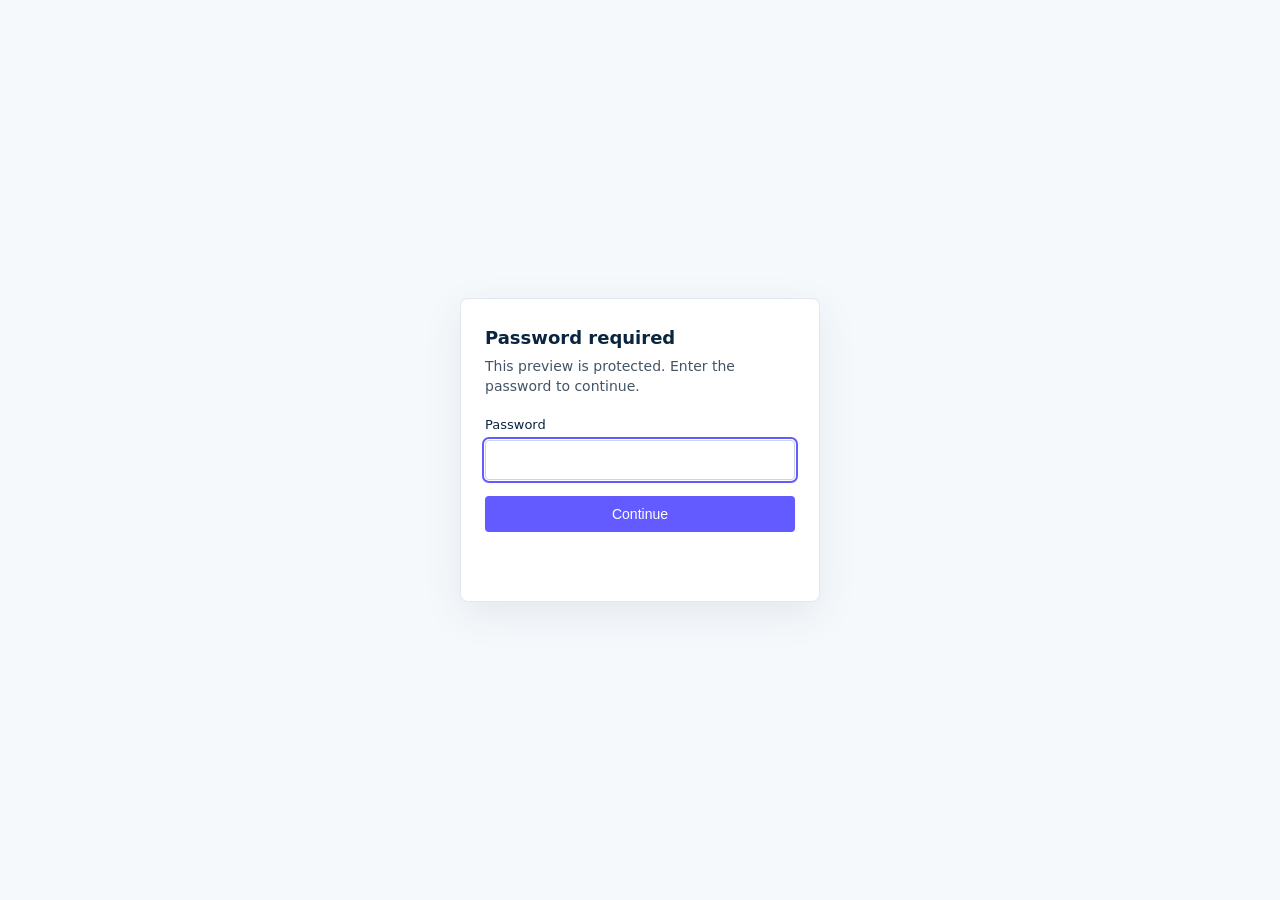
<file: index.html>
<!DOCTYPE html>
<html lang="en">
  <head>
    <meta charset="UTF-8" />
    <meta name="viewport" content="width=device-width, initial-scale=1.0" />
    <meta name="robots" content="noindex, nofollow" />
    <title>Stripe · Home</title>
    <link rel="preconnect" href="https://fonts.googleapis.com" />
    <link rel="preconnect" href="https://fonts.gstatic.com" crossorigin />
    <link
      href="https://fonts.googleapis.com/css2?family=Inter:wght@400;500&display=swap"
      rel="stylesheet"
    />
    <link rel="stylesheet" href="styles.css" />
    <link rel="stylesheet" href="homepage.css" />
  </head>
  <body class="home-page home-page-body">
    <script>
      (function () {
        var KEY = "stripe_lp_unlock";
        try {
          if (localStorage.getItem(KEY) === "1") return;
          if (sessionStorage.getItem(KEY) === "1") {
            localStorage.setItem(KEY, "1");
            return;
          }
        } catch (e) {}
        location.replace("gate.html");
      })();
    </script>
    <div class="page-frame">
      <div class="home-hero-stage">
      <div class="home-hero__art" aria-hidden="true">
        <div class="home-hero__mesh"></div>
        <div class="home-hero__wave">
          <div data-js-target="nouveau-bloom-wave" class="home-hero__wave-inner"></div>
        </div>
      </div>
      <header class="home-header site-header">
      <div class="home-header-container">
        <div class="header-inner">
          <div class="header-left">
            <a class="logo" href="index.html" aria-label="Stripe home">
              <img src="assets/stripe-wordmark.svg" alt="Stripe" width="60" height="25" decoding="async" />
            </a>
            <nav class="nav-primary" aria-label="Primary">
              <div class="home-products-nav home-nav-mega-wrap home-nav-mega-wrap--products">
                <button type="button" class="nav-link" aria-haspopup="true">
                  Products
                  <svg width="12" height="12" viewBox="0 0 12 12" aria-hidden="true">
                    <path
                      d="M3 4.5L6 7.5L9 4.5"
                      fill="none"
                      stroke="currentColor"
                      stroke-width="1.5"
                      stroke-linecap="round"
                      stroke-linejoin="round"
                    />
                  </svg>
                </button>
              </div>
              <div class="home-nav-mega-wrap home-nav-mega-wrap--solutions">
                <button type="button" class="nav-link" aria-haspopup="true">
                  Solutions
                  <svg width="12" height="12" viewBox="0 0 12 12" aria-hidden="true">
                    <path
                      d="M3 4.5L6 7.5L9 4.5"
                      fill="none"
                      stroke="currentColor"
                      stroke-width="1.5"
                      stroke-linecap="round"
                      stroke-linejoin="round"
                    />
                  </svg>
                </button>
              </div>
              <div class="home-nav-mega-wrap home-nav-mega-wrap--developers">
                <button type="button" class="nav-link" aria-haspopup="true">
                  Developers
                  <svg width="12" height="12" viewBox="0 0 12 12" aria-hidden="true">
                    <path
                      d="M3 4.5L6 7.5L9 4.5"
                      fill="none"
                      stroke="currentColor"
                      stroke-width="1.5"
                      stroke-linecap="round"
                      stroke-linejoin="round"
                    />
                  </svg>
                </button>
              </div>
              <div class="home-nav-mega-wrap home-nav-mega-wrap--resources">
                <button type="button" class="nav-link" aria-haspopup="true">
                  Resources
                  <svg width="12" height="12" viewBox="0 0 12 12" aria-hidden="true">
                    <path
                      d="M3 4.5L6 7.5L9 4.5"
                      fill="none"
                      stroke="currentColor"
                      stroke-width="1.5"
                      stroke-linecap="round"
                      stroke-linejoin="round"
                    />
                  </svg>
                </button>
              </div>
              <a class="nav-link" href="#">Pricing</a>
            </nav>
          </div>
          <div class="header-actions">
            <a class="btn btn--secondary" href="#">Sign in</a>
            <a class="btn btn--primary" href="#">
              Contact sales
              <svg width="6" height="10" viewBox="0 0 5.5 8.49902" aria-hidden="true">
                <path
                  fill="currentColor"
                  d="M4.84766 3.63379L5.45898 4.25L4.84766 4.86621L1.24219 8.49902L0 7.2666L2.99316 4.24902L0 1.23242L1.24219 0L4.84766 3.63379Z"
                />
              </svg>
            </a>
          </div>
        </div>

        <div class="home-mega home-mega--products" role="region" aria-label="Products overview">
          <div class="home-mega__main">
            <div class="home-mega__cols">
              <section class="home-mega__column" aria-labelledby="mega-payments">
                <h2 class="home-mega__col-title" id="mega-payments">Payments</h2>
                <div class="home-mega__divider" aria-hidden="true"></div>
                <div class="home-mega__list">
                  <a class="home-mega__item" href="#">
                    <span class="home-mega__item-heading-row"><span class="home-mega__item-title">Payments</span></span>
                  <p class="home-mega__item-desc">Online payments</p>
                  </a>
                  <a class="home-mega__item" href="#">
                    <span class="home-mega__item-heading-row"><span class="home-mega__item-title">Payment Links</span></span>
                  <p class="home-mega__item-desc">No-code payments</p>
                  </a>
                  <a class="home-mega__item" href="#">
                    <span class="home-mega__item-heading-row"><span class="home-mega__item-title">Checkout</span></span>
                  <p class="home-mega__item-desc">Prebuilt payment form</p>
                  </a>
                  <a class="home-mega__item" href="#">
                    <span class="home-mega__item-heading-row"><span class="home-mega__item-title">Elements</span></span>
                  <p class="home-mega__item-desc">Flexible UI components</p>
                  </a>
                  <a class="home-mega__item" href="#">
                    <span class="home-mega__item-heading-row"><span class="home-mega__item-title">Payment methods</span></span>
                  <p class="home-mega__item-desc">Access to 100+ globally</p>
                  </a>
                  <a class="home-mega__item" href="#">
                    <span class="home-mega__item-heading-row"><span class="home-mega__item-title">Terminal</span></span>
                  <p class="home-mega__item-desc">In-person payments</p>
                  </a>
                  <a class="home-mega__item" href="#">
                    <span class="home-mega__item-heading-row"><span class="home-mega__item-title">Radar</span></span>
                  <p class="home-mega__item-desc">Fraud prevention</p>
                  </a>
                  <a class="home-mega__item" href="#">
                    <span class="home-mega__item-heading-row"><span class="home-mega__item-title">Authorization Boost</span></span>
                  <p class="home-mega__item-desc">Acceptance optimizations</p>
                  </a>
                  <a class="home-mega__item" href="#">
                    <span class="home-mega__item-heading-row"><span class="home-mega__item-title">Link</span></span>
                  <p class="home-mega__item-desc">Accelerated checkout</p>
                  </a>
                </div>
              </section>

              <section class="home-mega__column" aria-labelledby="mega-revenue">
                <h2 class="home-mega__col-title" id="mega-revenue">Revenue</h2>
                <div class="home-mega__divider" aria-hidden="true"></div>
                <div class="home-mega__list">
                  <a class="home-mega__item" href="#">
                    <span class="home-mega__item-heading-row"><span class="home-mega__item-title">Billing</span></span>
                  <p class="home-mega__item-desc">Subscriptions and usage-based</p>
                  </a>
                  <a class="home-mega__item" href="#">
                    <span class="home-mega__item-heading-row"><span class="home-mega__item-title">Usage-based billing</span></span>
                  <p class="home-mega__item-desc">Metered billing</p>
                  </a>
                  <a class="home-mega__item" href="#">
                    <span class="home-mega__item-heading-row"><span class="home-mega__item-title">Invoicing</span></span>
                  <p class="home-mega__item-desc">One-time or recurring</p>
                  </a>
                  <a class="home-mega__item" href="#">
                    <span class="home-mega__item-heading-row"><span class="home-mega__item-title">Tax</span></span>
                  <p class="home-mega__item-desc">Sales tax &amp; VAT automation</p>
                  </a>
                  <a class="home-mega__item" href="#">
                    <span class="home-mega__item-heading-row"><span class="home-mega__item-title">Revenue Recognition</span></span>
                  <p class="home-mega__item-desc">Accounting automation</p>
                  </a>
                  <a class="home-mega__item" href="#">
                    <span class="home-mega__item-heading-row"><span class="home-mega__item-title">Stripe Sigma</span></span>
                  <p class="home-mega__item-desc">Custom reports</p>
                  </a>
                  <a class="home-mega__item" href="#">
                    <span class="home-mega__item-heading-row"><span class="home-mega__item-title">Data Pipeline</span></span>
                  <p class="home-mega__item-desc">Data sync</p>
                  </a>
                </div>
              </section>

              <section class="home-mega__column" aria-labelledby="mega-money-a">
                <h2 class="home-mega__col-title" id="mega-money-a">Money Management</h2>
                <div class="home-mega__divider" aria-hidden="true"></div>
                <div class="home-mega__list">
                  <a class="home-mega__item" href="#">
                    <span class="home-mega__item-heading-row"><span class="home-mega__item-title">Global Payouts</span></span>
                  <p class="home-mega__item-desc">Payouts to third parties</p>
                  </a>
                  <a class="home-mega__item" href="#">
                    <span class="home-mega__item-heading-row"><span class="home-mega__item-title">Cryptocurrency</span></span>
                  <p class="home-mega__item-desc">Borderless financial services</p>
                  </a>
                </div>
              </section>

              <section class="home-mega__column" aria-labelledby="mega-platforms-marketplaces">
                <h2 class="home-mega__col-title" id="mega-platforms-marketplaces">Platforms and marketplaces</h2>
                <div class="home-mega__divider" aria-hidden="true"></div>
                <div class="home-mega__list">
                  <a class="home-mega__item" href="#">
                    <span class="home-mega__item-heading-row"><span class="home-mega__item-title">Connect</span></span>
                  <p class="home-mega__item-desc">Multi-party payments</p>
                  </a>
                  <a class="home-mega__item" href="#">
                    <span class="home-mega__item-heading-row"><span class="home-mega__item-title">Financial Accounts for platforms</span></span>
                  <p class="home-mega__item-desc">Embedded financial services</p>
                  </a>
                </div>
              </section>
            </div>

            <footer class="home-mega__footer">
              <p class="home-mega__footer-note">
                Get personalized Stripe product recommendations based on your business details.
              </p>
              <a
                class="home-mega__footer-cta"
                href="https://stripe.com/personalize"
                target="_blank"
                rel="noopener noreferrer"
              >
                <span class="home-mega__footer-cta-text">Find what&apos;s right for you</span>
              </a>
            </footer>
          </div>

          <aside class="home-mega__aside" aria-labelledby="mega-more">
            <div class="home-mega__aside-upper">
              <h2 class="home-mega__col-title" id="mega-more">More</h2>
              <div class="home-mega__divider home-mega__divider--spacer" aria-hidden="true"></div>
              <div class="home-mega__list">
                <a class="home-mega__item" href="#">
                  <span class="home-mega__item-heading-row"><span class="home-mega__item-title">Atlas</span></span>
                  <p class="home-mega__item-desc">Start-up incorporation</p>
                </a>
                <a class="home-mega__item" href="#">
                  <span class="home-mega__item-heading-row"><span class="home-mega__item-title">Climate</span></span>
                  <p class="home-mega__item-desc">Carbon removal</p>
                </a>
                <a class="home-mega__item" href="#">
                  <span class="home-mega__item-heading-row"><span class="home-mega__item-title">Identity</span></span>
                  <p class="home-mega__item-desc">Online identity verification</p>
                </a>
                <a class="home-mega__item" href="#">
                  <span class="home-mega__item-heading-row"><span class="home-mega__item-title">Financial Connections</span></span>
                  <p class="home-mega__item-desc">Linked financial account data</p>
                </a>
              </div>
              <a class="home-mega__more-link" href="./all-products.html">
                <span class="home-mega__more-link-text-col">
                  <span class="home-mega__more-link-title">See all products</span>
                  <span class="home-mega__more-link-desc">Explore our full catalog</span>
                </span>
              </a>
            </div>

            <div class="home-mega__card">
              <div class="home-mega__card-visual">
                <img
                  src="assets/home/mega-open/sessions-promo-400.jpg"
                  alt=""
                  width="198"
                  height="64"
                  decoding="async"
                  loading="lazy"
                />
              </div>
              <div class="home-mega__card-body">
                <div class="home-mega__card-copy">
                  <p class="home-mega__card-title">Join us at Sessions</p>
                  <p class="home-mega__card-desc">
                    Register to attend our annual conference in San Francisco April 29-30.
                  </p>
                </div>
                <a class="home-mega__card-link" href="#">
                  Get started
                  <img
                    class="home-mega__card-link-icon"
                    src="assets/home/mega-open/chevron-cta.svg"
                    width="5"
                    height="8"
                    alt=""
                    decoding="async"
                  />
                </a>
              </div>
            </div>
          </aside>
        </div>
        <div class="home-mega home-mega--solutions" role="region" aria-label="Solutions">
          <div class="home-mega__main home-mega__main--solo">
            <div class="home-mega__cols home-mega__cols--quad">
              <section class="home-mega__column" aria-labelledby="mega-by-stage">
                <h2 class="home-mega__col-title" id="mega-by-stage">By stage</h2>
                <div class="home-mega__divider" aria-hidden="true"></div>
                <div class="home-mega__list">
                  <a class="home-mega__item home-mega__item--compact" href="#"><span class="home-mega__item-heading-row"><span class="home-mega__item-title">Enterprises</span></span></a>
                  <a class="home-mega__item home-mega__item--compact" href="#"><span class="home-mega__item-heading-row"><span class="home-mega__item-title">Startups</span></span></a>
                </div>
              </section>
              <section class="home-mega__column" aria-labelledby="mega-by-use-case">
                <h2 class="home-mega__col-title" id="mega-by-use-case">By use case</h2>
                <div class="home-mega__divider" aria-hidden="true"></div>
                <div class="home-mega__list">
                  <a class="home-mega__item home-mega__item--compact" href="#"><span class="home-mega__item-heading-row"><span class="home-mega__item-title">Agentic commerce</span></span></a>
                  <a class="home-mega__item home-mega__item--compact" href="#"><span class="home-mega__item-heading-row"><span class="home-mega__item-title">Ecommerce</span></span></a>
                  <a class="home-mega__item home-mega__item--compact" href="#"><span class="home-mega__item-heading-row"><span class="home-mega__item-title">Embedded finance</span></span></a>
                  <a class="home-mega__item home-mega__item--compact" href="#"><span class="home-mega__item-heading-row"><span class="home-mega__item-title">Finance automation</span></span></a>
                  <a class="home-mega__item home-mega__item--compact" href="#"><span class="home-mega__item-heading-row"><span class="home-mega__item-title">Global businesses</span></span></a>
                  <a class="home-mega__item home-mega__item--compact" href="#"><span class="home-mega__item-heading-row"><span class="home-mega__item-title">In-app payments</span></span></a>
                  <a class="home-mega__item home-mega__item--compact" href="#"><span class="home-mega__item-heading-row"><span class="home-mega__item-title">Marketplaces</span></span></a>
                  <a class="home-mega__item home-mega__item--compact" href="#"><span class="home-mega__item-heading-row"><span class="home-mega__item-title">Platforms</span></span></a>
                  <a class="home-mega__item home-mega__item--compact" href="#"><span class="home-mega__item-heading-row"><span class="home-mega__item-title">SaaS</span></span></a>
                </div>
              </section>
              <section class="home-mega__column" aria-labelledby="mega-by-industry">
                <h2 class="home-mega__col-title" id="mega-by-industry">By industry</h2>
                <div class="home-mega__divider" aria-hidden="true"></div>
                <div class="home-mega__list">
                  <a class="home-mega__item home-mega__item--compact" href="#"><span class="home-mega__item-heading-row"><span class="home-mega__item-title">AI companies</span></span></a>
                  <a class="home-mega__item home-mega__item--compact" href="#"><span class="home-mega__item-heading-row"><span class="home-mega__item-title">Creator economy</span></span></a>
                  <a class="home-mega__item home-mega__item--compact" href="#"><span class="home-mega__item-heading-row"><span class="home-mega__item-title">Hospitality, travel, and leisure</span></span></a>
                  <a class="home-mega__item home-mega__item--compact" href="#"><span class="home-mega__item-heading-row"><span class="home-mega__item-title">Insurance</span></span></a>
                  <a class="home-mega__item home-mega__item--compact" href="#"><span class="home-mega__item-heading-row"><span class="home-mega__item-title">Media and entertainment</span></span></a>
                  <a class="home-mega__item home-mega__item--compact" href="#"><span class="home-mega__item-heading-row"><span class="home-mega__item-title">Nonprofits</span></span></a>
                  <a class="home-mega__item home-mega__item--compact" href="#"><span class="home-mega__item-heading-row"><span class="home-mega__item-title">Business services</span></span></a>
                  <a class="home-mega__item home-mega__item--compact" href="#"><span class="home-mega__item-heading-row"><span class="home-mega__item-title">Retail</span></span></a>
                </div>
              </section>
              <section class="home-mega__column" aria-labelledby="mega-ecosystem">
                <h2 class="home-mega__col-title" id="mega-ecosystem">Ecosystem</h2>
                <div class="home-mega__divider" aria-hidden="true"></div>
                <div class="home-mega__list">
                  <a class="home-mega__item home-mega__item--compact" href="#"><span class="home-mega__item-heading-row"><span class="home-mega__item-title">Partners</span></span></a>
                  <a class="home-mega__item home-mega__item--compact" href="#"><span class="home-mega__item-heading-row"><span class="home-mega__item-title">Stripe App Marketplace</span></span></a>
                </div>
              </section>
            </div>
          </div>
        </div>

        <div class="home-mega home-mega--developers" role="region" aria-label="Developers">
          <div class="home-mega__main home-mega__main--solo">
            <div class="home-mega__cols home-mega__cols--triple">
              <section class="home-mega__column" aria-labelledby="mega-docs">
                <h2 class="home-mega__col-title" id="mega-docs">Documentation</h2>
                <div class="home-mega__divider" aria-hidden="true"></div>
                <div class="home-mega__list">
                  <a class="home-mega__item home-mega__item--compact" href="#"><span class="home-mega__item-heading-row"><span class="home-mega__item-title">Stripe docs</span></span></a>
                  <a class="home-mega__item home-mega__item--compact" href="#"><span class="home-mega__item-heading-row"><span class="home-mega__item-title">API reference</span></span></a>
                  <a class="home-mega__item home-mega__item--compact" href="#"><span class="home-mega__item-heading-row"><span class="home-mega__item-title">Libraries and SDKs</span></span></a>
                  <a class="home-mega__item home-mega__item--compact" href="#"><span class="home-mega__item-heading-row"><span class="home-mega__item-title">Stripe Apps</span></span></a>
                </div>
              </section>
              <section class="home-mega__column" aria-labelledby="mega-dev-guides">
                <h2 class="home-mega__col-title" id="mega-dev-guides">Guides</h2>
                <div class="home-mega__divider" aria-hidden="true"></div>
                <div class="home-mega__list">
                  <a class="home-mega__item home-mega__item--compact" href="#"><span class="home-mega__item-heading-row"><span class="home-mega__item-title">Accept online payments</span></span></a>
                  <a class="home-mega__item home-mega__item--compact" href="#"><span class="home-mega__item-heading-row"><span class="home-mega__item-title">Implement a prebuilt checkout</span></span></a>
                  <a class="home-mega__item home-mega__item--compact" href="#"><span class="home-mega__item-heading-row"><span class="home-mega__item-title">Build a platform or marketplace</span></span></a>
                  <a class="home-mega__item home-mega__item--compact" href="#"><span class="home-mega__item-heading-row"><span class="home-mega__item-title">Manage subscriptions</span></span></a>
                  <a class="home-mega__item home-mega__item--compact" href="#"><span class="home-mega__item-heading-row"><span class="home-mega__item-title">Offer usage-based billing</span></span></a>
                  <a class="home-mega__item home-mega__item--compact" href="#"><span class="home-mega__item-heading-row"><span class="home-mega__item-title">Issue stablecoin-backed cards</span></span></a>
                </div>
              </section>
              <section class="home-mega__column" aria-labelledby="mega-dev-resources">
                <h2 class="home-mega__col-title" id="mega-dev-resources">Resources</h2>
                <div class="home-mega__divider" aria-hidden="true"></div>
                <div class="home-mega__list">
                  <a class="home-mega__item home-mega__item--compact" href="#"><span class="home-mega__item-heading-row"><span class="home-mega__item-title">App integrations</span></span></a>
                  <a class="home-mega__item home-mega__item--compact" href="#"><span class="home-mega__item-heading-row"><span class="home-mega__item-title">Code samples</span></span></a>
                  <a class="home-mega__item home-mega__item--compact" href="#"><span class="home-mega__item-heading-row"><span class="home-mega__item-title">Developer blog</span></span></a>
                  <a class="home-mega__item home-mega__item--compact" href="#"><span class="home-mega__item-heading-row"><span class="home-mega__item-title">API status</span></span></a>
                </div>
              </section>
            </div>
          </div>
        </div>

        <div class="home-mega home-mega--resources" role="region" aria-label="Company, support, and contact">
          <div class="home-mega__main home-mega__main--solo">
            <div class="home-mega__cols home-mega__cols--quad">
              <section class="home-mega__column" aria-labelledby="mega-learn">
                <h2 class="home-mega__col-title" id="mega-learn">Learn</h2>
                <div class="home-mega__divider" aria-hidden="true"></div>
                <div class="home-mega__list">
                  <a class="home-mega__item home-mega__item--compact" href="#"><span class="home-mega__item-heading-row"><span class="home-mega__item-title">Blog</span></span></a>
                  <a class="home-mega__item home-mega__item--compact" href="#"><span class="home-mega__item-heading-row"><span class="home-mega__item-title">Customer stories</span></span></a>
                  <a class="home-mega__item home-mega__item--compact" href="#"><span class="home-mega__item-heading-row"><span class="home-mega__item-title">Guides</span></span></a>
                </div>
              </section>
              <section class="home-mega__column" aria-labelledby="mega-support">
                <h2 class="home-mega__col-title" id="mega-support">Support</h2>
                <div class="home-mega__divider" aria-hidden="true"></div>
                <div class="home-mega__list">
                  <a class="home-mega__item home-mega__item--compact" href="#"><span class="home-mega__item-heading-row"><span class="home-mega__item-title">Support center</span></span></a>
                  <a class="home-mega__item home-mega__item--compact" href="#"><span class="home-mega__item-heading-row"><span class="home-mega__item-title">Managed support plans</span></span></a>
                  <a class="home-mega__item home-mega__item--compact" href="#"><span class="home-mega__item-heading-row"><span class="home-mega__item-title">Professional services</span></span></a>
                </div>
              </section>
              <section class="home-mega__column" aria-labelledby="mega-company">
                <h2 class="home-mega__col-title" id="mega-company">Company</h2>
                <div class="home-mega__divider" aria-hidden="true"></div>
                <div class="home-mega__list">
                  <a class="home-mega__item home-mega__item--compact" href="#"><span class="home-mega__item-heading-row"><span class="home-mega__item-title">Sessions annual conference</span></span></a>
                  <a class="home-mega__item home-mega__item--compact" href="#"><span class="home-mega__item-heading-row"><span class="home-mega__item-title">Jobs</span></span></a>
                  <a class="home-mega__item home-mega__item--compact" href="#"><span class="home-mega__item-heading-row"><span class="home-mega__item-title">Newsroom</span></span></a>
                  <a class="home-mega__item home-mega__item--compact" href="#"><span class="home-mega__item-heading-row"><span class="home-mega__item-title">Stripe Press</span></span></a>
                </div>
              </section>
              <section class="home-mega__column" aria-labelledby="mega-contact">
                <h2 class="home-mega__col-title" id="mega-contact">Contact</h2>
                <div class="home-mega__divider" aria-hidden="true"></div>
                <div class="home-mega__list">
                  <a class="home-mega__item home-mega__item--compact" href="#"><span class="home-mega__item-heading-row"><span class="home-mega__item-title">Contact sales</span></span></a>
                  <a class="home-mega__item home-mega__item--compact" href="#"><span class="home-mega__item-heading-row"><span class="home-mega__item-title">Become a partner</span></span></a>
                </div>
              </section>
            </div>
          </div>
        </div>
      </div>
      </header>

      <div class="home-mega-backdrop" aria-hidden="true"></div>

      <section class="home-hero" aria-labelledby="home-hero-heading">
        <div class="layout-guides home-hero__guides">
        <div class="home-hero__inner">
          <p class="home-hero__gdp">
            <span class="home-hero__gdp-strong">Global GDP running on Stripe:</span>
            <span class="home-hero__gdp-sep" aria-hidden="true"> </span>
            <span class="home-hero__gdp-num">1.62549111%</span>
          </p>
          <h1 class="home-hero__title home-hero__title--blend" id="home-hero-heading">
            <span class="home-hero__title-line home-hero__title-line--dark">
              Financial infrastructure to grow your revenue.
            </span>
            <span class="home-hero__title-line home-hero__title-line--muted">
              Accept payments, offer financial services, and implement custom revenue models—from your
              first transaction to your billionth.
            </span>
          </h1>
          <div class="home-hero__actions">
            <a class="home-btn-primary-lg" href="#">
              Get started
              <svg width="6" height="9" viewBox="0 0 6 9" aria-hidden="true">
                <path
                  d="M1 1L4.5 4.5L1 8"
                  fill="none"
                  stroke="currentColor"
                  stroke-width="1.5"
                  stroke-linecap="round"
                  stroke-linejoin="round"
                />
              </svg>
            </a>
            <a class="home-btn-secondary-lg" href="#">
              <svg
                class="home-btn-google-icon"
                xmlns="http://www.w3.org/2000/svg"
                width="12"
                height="12"
                viewBox="0 0 18 18"
                aria-hidden="true"
              >
                <path
                  fill="#4285F4"
                  d="M17.64 9.2c0-.637-.057-1.251-.164-1.84H9v3.481h4.844c-.209 1.125-.843 2.078-1.796 2.717v2.258h2.908c1.702-1.567 2.684-3.874 2.684-6.615z"
                />
                <path
                  fill="#34A853"
                  d="M9 18c2.43 0 4.467-.806 5.956-2.184l-2.908-2.258c-.806.54-1.837.86-3.048.86-2.344 0-4.328-1.584-5.036-3.711H.957v2.332C2.438 15.983 5.482 18 9 18z"
                />
                <path
                  fill="#FBBC05"
                  d="M3.964 10.707c-.18-.54-.282-1.117-.282-1.707s.102-1.167.282-1.707V4.961H.957C.348 6.175 0 7.55 0 9s.348 2.825.957 4.039l3.007-2.332z"
                />
                <path
                  fill="#EA4335"
                  d="M9 3.58c1.321 0 2.508.454 3.44 1.345l2.582-2.58C13.463.891 11.426 0 9 0 5.482 0 2.438 2.017.957 4.961L3.964 7.293C4.672 5.163 6.656 3.58 9 3.58z"
                />
              </svg>
              Sign up with Google
            </a>
          </div>
        </div>
        </div>
      </section>
    </div>

    <main class="home-page">
      <section class="home-logo-wall" aria-labelledby="home-logo-wall-heading">
        <div class="layout-guides home-logo-wall__guides">
        <h2 id="home-logo-wall-heading" class="visually-hidden">
          Companies building on Stripe
        </h2>
        <div class="home-logo-wall__rail" aria-hidden="true"></div>
        <div class="home-logo-wall__viewport">
          <div class="home-logo-wall__static">
            <img
              class="home-logo-wall__static-img"
              src="assets/home/logo-wall-global-static.jpg"
              alt=""
              width="1024"
              height="48"
              decoding="async"
              loading="lazy"
            />
          </div>
        </div>
        <div class="home-logo-wall__rail" aria-hidden="true"></div>
        </div>
      </section>

      <section class="home-bento" data-lower-bg aria-labelledby="home-bento-heading">
        <div class="layout-guides home-bento__guides">
          <div class="home-bento__intro">
            <h2 id="home-bento-heading" class="home-bento__heading">
              Flexible solutions for every business model. <span class="home-bento__heading-sub">
                Grow your business with a comprehensive set of payments and financial tools—designed to
                work individually or together.
              </span>
            </h2>
          </div>
          <ul class="home-bento__grid">
            <li class="home-bento-card home-bento-card--wide" data-container-hover-follow>
              <a class="home-bento-card__link" href="#">
                <span class="home-bento-card__surface">
                  <span class="home-bento-card__frame">
                    <span class="home-bento-card__glow-layer">
                      <span class="home-bento-card__follow" data-hover-follow></span>
                    </span>
                    <span class="home-bento-card__media">
                      <span class="home-bento-card__row">
                        <span class="home-bento-card__title">
                          Accept and optimize payments globally—online and in person
                        </span>
                        <span class="home-bento-card__glyph" aria-hidden="true"></span>
                      </span>
                      <span class="home-bento-card__media-inner">
                        <img
                          src="assets/home/bento-1.png"
                          alt=""
                          width="1024"
                          height="848"
                          decoding="async"
                          class="home-bento-card__img"
                        />
                      </span>
                    </span>
                  </span>
                </span>
              </a>
            </li>
            <li class="home-bento-card" data-container-hover-follow>
              <a class="home-bento-card__link" href="#">
                <span class="home-bento-card__surface">
                  <span class="home-bento-card__frame">
                    <span class="home-bento-card__glow-layer">
                      <span class="home-bento-card__follow" data-hover-follow></span>
                    </span>
                    <span class="home-bento-card__media home-bento-card__media--b">
                      <span class="home-bento-card__row">
                        <span class="home-bento-card__title">Enable any billing model</span>
                        <span class="home-bento-card__glyph" aria-hidden="true"></span>
                      </span>
                      <span class="home-bento-card__media-inner">
                        <img
                          src="assets/home/bento-2.png"
                          alt=""
                          width="605"
                          height="1024"
                          decoding="async"
                          class="home-bento-card__img"
                        />
                      </span>
                    </span>
                  </span>
                </span>
              </a>
            </li>
            <li class="home-bento-card" data-container-hover-follow>
              <a class="home-bento-card__link" href="#">
                <span class="home-bento-card__surface">
                  <span class="home-bento-card__frame">
                    <span class="home-bento-card__glow-layer">
                      <span class="home-bento-card__follow" data-hover-follow></span>
                    </span>
                    <span class="home-bento-card__media home-bento-card__media--c">
                      <span class="home-bento-card__row">
                        <span class="home-bento-card__title">Monetize through agentic commerce</span>
                        <span class="home-bento-card__glyph" aria-hidden="true"></span>
                      </span>
                      <span class="home-bento-card__media-inner">
                        <img
                          src="assets/home/bento-3.png"
                          alt=""
                          width="605"
                          height="1024"
                          decoding="async"
                          class="home-bento-card__img"
                        />
                      </span>
                    </span>
                  </span>
                </span>
              </a>
            </li>
            <li class="home-bento-card" data-container-hover-follow>
              <a class="home-bento-card__link" href="#">
                <span class="home-bento-card__surface">
                  <span class="home-bento-card__frame">
                    <span class="home-bento-card__glow-layer">
                      <span class="home-bento-card__follow" data-hover-follow></span>
                    </span>
                    <span class="home-bento-card__media home-bento-card__media--d">
                      <span class="home-bento-card__row">
                        <span class="home-bento-card__title">Create a card issuing program</span>
                        <span class="home-bento-card__glyph" aria-hidden="true"></span>
                      </span>
                      <span class="home-bento-card__media-inner">
                        <img
                          src="assets/home/bento-4.png"
                          alt=""
                          width="605"
                          height="1024"
                          decoding="async"
                          class="home-bento-card__img"
                        />
                      </span>
                    </span>
                  </span>
                </span>
              </a>
            </li>
            <li class="home-bento-card" data-container-hover-follow>
              <a class="home-bento-card__link" href="#">
                <span class="home-bento-card__surface">
                  <span class="home-bento-card__frame">
                    <span class="home-bento-card__glow-layer">
                      <span class="home-bento-card__follow" data-hover-follow></span>
                    </span>
                    <span class="home-bento-card__media home-bento-card__media--e">
                      <span class="home-bento-card__row">
                        <span class="home-bento-card__title">
                          Access borderless money movement with stablecoins and crypto
                        </span>
                        <span class="home-bento-card__glyph" aria-hidden="true"></span>
                      </span>
                      <span class="home-bento-card__media-inner">
                        <img
                          src="assets/home/bento-5.png"
                          alt=""
                          width="605"
                          height="1024"
                          decoding="async"
                          class="home-bento-card__img"
                        />
                      </span>
                    </span>
                  </span>
                </span>
              </a>
            </li>
            <li class="home-bento-card home-bento-card--full" data-container-hover-follow>
              <a class="home-bento-card__link" href="#">
                <span class="home-bento-card__surface">
                  <span class="home-bento-card__frame">
                    <span class="home-bento-card__glow-layer">
                      <span class="home-bento-card__follow" data-hover-follow></span>
                    </span>
                    <span class="home-bento-card__media home-bento-card__media--f">
                      <span class="home-bento-card__row">
                        <span class="home-bento-card__title home-bento-card__title--narrow">
                          Embed payments in<br />
                          your platform
                        </span>
                        <span class="home-bento-card__glyph" aria-hidden="true"></span>
                      </span>
                      <span class="home-bento-card__media-inner">
                        <img
                          src="assets/home/bento-6.jpg"
                          alt=""
                          width="1024"
                          height="374"
                          decoding="async"
                          class="home-bento-card__img home-bento-card__img--wide"
                        />
                      </span>
                    </span>
                  </span>
                </span>
              </a>
            </li>
          </ul>
        </div>
      </section>

      <section class="curator" aria-labelledby="curator-heading">
        <div class="layout-guides curator-shell">
          <div class="curator-inner">
            <p id="curator-heading" class="curator-copy">
              <span class="seg-a">Personalize your Stripe experience. </span>
              <span class="seg-b"
                >Get product recommendations, case studies, helpful guides, and more.</span
              >
            </p>
            <div class="curator-wave" aria-hidden="true">
              <div class="curator-wave__img-wrap">
                <img
                  class="curator-wave__img"
                  src="assets/curator-gradient.png"
                  alt=""
                  width="1024"
                  height="296"
                  decoding="async"
                />
              </div>
            </div>
            <a
              class="btn btn--primary curator-cta"
              href="https://stripe.com/personalize"
              target="_blank"
              rel="noopener noreferrer"
            >
              Find what&apos;s right for you
              <svg width="6" height="10" viewBox="0 0 5.5 8.49902" aria-hidden="true">
                <path
                  fill="currentColor"
                  d="M4.84766 3.63379L5.45898 4.25L4.84766 4.86621L1.24219 8.49902L0 7.2666L2.99316 4.24902L0 1.23242L1.24219 0L4.84766 3.63379Z"
                />
              </svg>
            </a>
          </div>
        </div>
      </section>

      <div class="home-dark-band" aria-hidden="true"></div>
    </main>

    <footer class="site-footer" id="site-footer">
        <div class="footer-shell">
          <div class="footer-promo" id="footer-personalization">
            <div class="footer-promo__intro">
              <h2 class="footer-promo__heading">Ready to get started?</h2>
              <p class="footer-promo__lede">
                Create an account instantly to get started or contact us to design a custom package
                for your business.
              </p>
              <div class="footer-promo__actions">
                <a class="btn btn--primary" href="#">
                  Start now
                  <svg width="6" height="10" viewBox="0 0 5.5 8.49902" aria-hidden="true">
                    <path fill="currentColor" d="M4.84766 3.63379L5.45898 4.25L4.84766 4.86621L1.24219 8.49902L0 7.2666L2.99316 4.24902L0 1.23242L1.24219 0L4.84766 3.63379Z" />
                  </svg>
                </a>
                <a class="btn btn--secondary" href="#">
                  Contact sales
                  <svg width="6" height="10" viewBox="0 0 5.5 8.49902" aria-hidden="true">
                    <path fill="currentColor" d="M4.84766 3.63379L5.45898 4.25L4.84766 4.86621L1.24219 8.49902L0 7.2666L2.99316 4.24902L0 1.23242L1.24219 0L4.84766 3.63379Z" />
                  </svg>
                </a>
              </div>
            </div>
            <div class="footer-card">
              <div class="footer-card__charm" aria-hidden="true">
                <img src="assets/footer/charm-pricing.svg" alt="" width="16" height="16" />
              </div>
              <h3 class="footer-card__title">See what you’ll pay</h3>
              <p class="footer-card__text">Integrated per-transaction pricing with no hidden fees.</p>
              <a class="footer-callout" href="#">
                Pricing details
                <svg width="6" height="10" viewBox="0 0 5.5 8.49902" aria-hidden="true">
                  <path fill="currentColor" d="M4.84766 3.63379L5.45898 4.25L4.84766 4.86621L1.24219 8.49902L0 7.2666L2.99316 4.24902L0 1.23242L1.24219 0L4.84766 3.63379Z" />
                </svg>
              </a>
            </div>
            <div class="footer-card">
              <div class="footer-card__charm" aria-hidden="true">
                <img src="assets/footer/charm-code.svg" alt="" width="16" height="14" />
              </div>
              <h3 class="footer-card__title">Start building</h3>
              <p class="footer-card__text">
                Get up and running with Stripe in as little as 10 minutes.
              </p>
              <a class="footer-callout" href="#">
                Integration options
                <svg width="6" height="10" viewBox="0 0 5.5 8.49902" aria-hidden="true">
                  <path fill="currentColor" d="M4.84766 3.63379L5.45898 4.25L4.84766 4.86621L1.24219 8.49902L0 7.2666L2.99316 4.24902L0 1.23242L1.24219 0L4.84766 3.63379Z" />
                </svg>
              </a>
            </div>
          </div>

          <nav class="footer-directory" aria-label="Site directory">
            <div class="footer-directory__grid">
              <div class="footer-directory__col">
                <p class="footer-directory__heading">Products and pricing</p>
                <ul class="footer-directory__list">
                  <li><a href="#">Pricing</a></li>
                  <li><a href="#">Atlas</a></li>
                  <li><a href="#">Authorization Boost</a></li>
                  <li><a href="#">Billing</a></li>
                  <li><a href="#">Capital</a></li>
                  <li><a href="#">Checkout</a></li>
                  <li><a href="#">Climate</a></li>
                  <li><a href="#">Connect</a></li>
                  <li><a href="#">Data Pipeline</a></li>
                  <li><a href="#">Elements</a></li>
                  <li><a href="#">Financial Accounts</a></li>
                  <li><a href="#">Financial Connections</a></li>
                  <li><a href="#">Identity</a></li>
                  <li><a href="#">Invoicing</a></li>
                  <li><a href="#">Issuing</a></li>
                  <li><a href="#">Link</a></li>
                  <li><a href="#">Payments</a></li>
                  <li><a href="#">Payment methods</a></li>
                  <li><a href="#">Payment Links</a></li>
                  <li><a href="#">Global Payouts</a></li>
                  <li><a href="#">Radar</a></li>
                  <li><a href="#">Revenue Recognition</a></li>
                  <li><a href="#">Stripe Sigma</a></li>
                  <li><a href="#">Tax</a></li>
                  <li><a href="#">Terminal</a></li>
                  <li><a href="#">Usage-based billing</a></li>
                </ul>
                <p class="footer-directory__cta">
                  <a class="footer-directory__cta-link" href="all-products.html">All products</a>
                </p>
              </div>
              <div class="footer-directory__col">
                <p class="footer-directory__heading">Solutions</p>
                <ul class="footer-directory__list">
                  <li><a href="#">Enterprises</a></li>
                  <li><a href="#">Startups</a></li>
                  <li><a href="#">Crypto</a></li>
                  <li><a href="#">Ecommerce</a></li>
                  <li><a href="#">Embedded finance</a></li>
                  <li><a href="#">Finance automation</a></li>
                  <li><a href="#">Global businesses</a></li>
                  <li><a href="#">Marketplaces</a></li>
                  <li><a href="#">Platforms</a></li>
                  <li><a href="#">SaaS</a></li>
                  <li><a href="#">AI companies</a></li>
                  <li><a href="#">Creator economy</a></li>
                  <li><a href="#">Hospitality, travel, and leisure</a></li>
                  <li><a href="#">Insurance</a></li>
                  <li><a href="#">Media and entertainment</a></li>
                  <li><a href="#">Nonprofits</a></li>
                  <li><a href="#">Retail</a></li>
                </ul>
                <p class="footer-directory__heading footer-directory__heading--sub">Integrations and custom solutions</p>
                <ul class="footer-directory__list">
                  <li><a href="#">Stripe App Marketplace</a></li>
                  <li><a href="#">Partner ecosystem</a></li>
                  <li><a href="#">Professional services</a></li>
                </ul>
              </div>
              <div class="footer-directory__col">
                <p class="footer-directory__heading">Developers</p>
                <ul class="footer-directory__list">
                  <li><a href="#">Documentation</a></li>
                  <li><a href="#">API reference</a></li>
                  <li><a href="#">API status</a></li>
                  <li><a href="#">API changelog</a></li>
                  <li><a href="#">Libraries and SDKs</a></li>
                  <li><a href="#">Developer blog</a></li>
                  <li><a href="#">Customized integration plan</a></li>
                </ul>
                <p class="footer-directory__heading footer-directory__heading--sub footer-directory__heading--spaced">Resources</p>
                <ul class="footer-directory__list">
                  <li><a href="#">Guides</a></li>
                  <li><a href="#">Customer stories</a></li>
                  <li><a href="#">Blog</a></li>
                  <li><a href="#">Sessions annual conference</a></li>
                  <li><a href="#">Privacy and terms</a></li>
                  <li><a href="#">Prohibited and restricted businesses</a></li>
                  <li><a href="#">Licenses</a></li>
                  <li><a href="#">Sitemap</a></li>
                  <li><a href="#">Cookie settings</a></li>
                  <li><a href="#">Your privacy choices</a></li>
                  <li><a href="#">Legal notice</a></li>
                  <li><a href="#">Impressum</a></li>
                  <li><a href="#">More resources</a></li>
                </ul>
              </div>
              <div class="footer-directory__col">
                <p class="footer-directory__heading">Company</p>
                <ul class="footer-directory__list">
                  <li><a href="#">Institutional</a></li>
                  <li><a href="#">Jobs</a></li>
                  <li><a href="#">Newsroom</a></li>
                  <li><a href="#">Stripe Press</a></li>
                  <li><a href="#">Contact sales</a></li>
                </ul>
                <p class="footer-directory__heading footer-directory__heading--sub footer-directory__heading--spaced">Support</p>
                <ul class="footer-directory__list">
                  <li><a href="#">Get support</a></li>
                  <li><a href="#">Managed support plans</a></li>
                  <li><a href="#">CA residents: +1 888 926 2289</a></li>
                </ul>
                <a class="footer-callout footer-callout--standalone" href="#">
                  Sign in
                  <svg width="6" height="10" viewBox="0 0 5.5 8.49902" aria-hidden="true">
                    <path fill="currentColor" d="M4.84766 3.63379L5.45898 4.25L4.84766 4.86621L1.24219 8.49902L0 7.2666L2.99316 4.24902L0 1.23242L1.24219 0L4.84766 3.63379Z" />
                  </svg>
                </a>
              </div>
            </div>
          </nav>

          <div class="footer-rule" aria-hidden="true"></div>

          <div class="footer-meta">
            <div class="footer-meta__primary">
              <p class="footer-locale">
                <img src="assets/footer/globe.svg" alt="" width="16" height="16" class="footer-locale__icon" />
                <span>United States (English)</span>
              </p>
              <p class="footer-copy">© 2026 Stripe, Inc.</p>
            </div>
            <div class="footer-meta__mark" aria-hidden="true">
              <img src="assets/footer/footer-mark.svg" alt="" width="43" height="43" />
            </div>
          </div>
        </div>
      </footer>
    </div>

    <script src="homepage.js" defer></script>
    <script type="module">
      if (
        !window.matchMedia("(prefers-reduced-motion: reduce)").matches &&
        location.protocol !== "file:"
      ) {
        import("./assets/js/NouveauBloomWave/NouveauBloomWave.js").catch(function () {});
      }
    </script>
  </body>
</html>
</file>
<file: styles.css>
/* Design tokens from Figma (All Products Page). Primary brand font in file: Sohne (Buch / Kräftig).
   Sohne is loaded via local() when installed; Inter is the bundled web fallback with matching weights. */

:root {
  --color-heading: #061b31;
  --color-heading-subdued: #64748d;
  --color-text-soft: #50617a;
  --color-text-input: #273951;
  --color-action: #533afd;
  --color-action-icon-on-solid: #ffffff;
  --color-border-quiet: #e5edf5;
  --color-border-input: rgba(212, 222, 233, 0.75);
  --color-surface: #ffffff;
  --color-surface-subdued: #f8fafd;
  --color-button-secondary-border: #d6d9fc;
  --color-accent-quiet: #e8e9ff;

  --font-sans: "Sohne", "Inter", system-ui, -apple-system, sans-serif;
  --font-strong: 500;

  --space-page: clamp(16px, 10.5vw, 168px);
  --content-max: 1264px;
  --radius-sm: 4px;
  --radius-input: 4px;
  --radius-popover: 6px;

  --layout-margin: 16px;

  /* Heading/Hero/Small — Figma tokens */
  --font-heading-hero-small-size: 36px;
  --font-heading-hero-small-line: 37.8px;
  --font-heading-hero-small-tracking: -0.7200000286102295px;

  --heading-lg-size: 32px;
  --heading-lg-line: 35.20000076293945px;
  --heading-lg-tracking: -0.64px;

  --text-xl-size: 20px;
  --text-xl-line: 28px;
  --text-xl-tracking: -0.2px;

  --text-md-size: 16px;
  --text-md-line: 22.4px;

  --text-sm-size: 14px;
  --text-sm-line: 19.6px;

  --heading-md-size: 26px;
  --heading-md-line: 29.12px;
  --heading-md-tracking: -0.26px;

  --heading-sm-size: 22px;
  --heading-sm-line: 24.200000762939453px;
  --heading-sm-tracking: -0.2199999988079071px;

  --shadow-popover-top: 0 2px 10px rgba(0, 55, 112, 0.06);
  --shadow-popover-bottom: 0 1px 4px rgba(0, 59, 137, 0.04);

  /* Footer / prose (Figma footer node 8021:114673) */
  --footer-text-soft: #3c4f69;
  --color-border-product-quiet: #d6d9fc;
  --heading-xl-size: 32px;
  --heading-xl-line-design: 35px;
  --text-lg-size: 18px;
  --text-lg-line-design: 25px;
}

@font-face {
  font-family: "Sohne";
  font-style: normal;
  font-weight: 400;
  font-display: swap;
  src: local("Sohne Buch"), local("Sohne Book"), local("Sohne Regular");
}

@font-face {
  font-family: "Sohne";
  font-style: normal;
  font-weight: 500;
  font-display: swap;
  src: local("Sohne Kräftig"), local("Sohne Medium");
}

*,
*::before,
*::after {
  box-sizing: border-box;
}

html {
  -webkit-font-smoothing: antialiased;
}

.visually-hidden {
  position: absolute;
  width: 1px;
  height: 1px;
  padding: 0;
  margin: -1px;
  overflow: hidden;
  clip: rect(0, 0, 0, 0);
  white-space: nowrap;
  border: 0;
}

body {
  margin: 0;
  font-family: var(--font-sans);
  font-feature-settings: "ss01" 1;
  font-size: var(--text-md-size);
  line-height: var(--text-md-line);
  color: var(--color-text-soft);
  background: var(--color-surface);
}

img {
  max-width: 100%;
  height: auto;
  display: block;
}

button {
  font-family: inherit;
}

a {
  color: inherit;
  text-decoration: none;
}

.page {
  min-width: 320px;
  width: 100%;
  max-width: none;
  margin: 0 auto;
}

/* ----- Top mesh: hero wave (clipped in mesh-clip only so full-bleed rules aren’t clipped) ----- */
.page-top-art {
  position: relative;
  background-color: #ffffff;
}

.page-top-art__mesh-clip {
  position: absolute;
  inset: 0;
  overflow: hidden;
  /* Below header/hero content */
  z-index: 1;
  pointer-events: none;
}

/* All products LP: let the mesh paint past the hero so it overlaps the catalog (sibling stacking below).
   Height is fixed (not derived from `.page-top-art`) so toggling the active-filters callout doesn’t
   resize the clip and rescale the bitmap under object-fit: cover. */
.page > .page-top-art > .page-top-art__mesh-clip {
  inset: auto;
  top: 0;
  left: 0;
  right: 0;
  bottom: auto;
  height: clamp(680px, 56vw + 380px, 1040px);
}

.page-top-art__mesh {
  position: absolute;
  left: 50%;
  top: 0;
  bottom: 0;
  /* Center the artwork’s negative space behind the headline; mockup ref Screenshot 2026-04-23 */
  transform: translate(-50%, -202px) scale(2);
  transform-origin: center center;
  width: min(130vw, 2000px);
  height: 100%;
  max-width: none;
  object-fit: cover;
  object-position: center center;
  pointer-events: none;
  display: block;
}

.page-top-art > .layout-guides {
  position: relative;
  z-index: 3;
}

/* ----- Header ----- */
.site-header {
  position: relative;
  padding: 16px var(--layout-margin) 16px;
  background: transparent;
}

.site-header::after {
  content: "";
  position: absolute;
  left: 50%;
  bottom: 0;
  transform: translateX(-50%);
  width: 100vw;
  height: 1px;
  background-color: var(--color-border-quiet);
  pointer-events: none;
  z-index: 1;
}

.header-inner {
  max-width: var(--content-max);
  margin: 0 auto;
  display: flex;
  align-items: center;
  justify-content: space-between;
  gap: 24px;
}

.header-left {
  display: flex;
  align-items: center;
  gap: 24px;
  min-width: 0;
}

.logo {
  flex-shrink: 0;
  width: 60px;
}

.logo img {
  width: 100%;
  height: auto;
}

.nav-primary {
  display: flex;
  align-items: center;
  gap: 8px;
  flex-wrap: wrap;
}

.nav-link {
  display: inline-flex;
  align-items: center;
  gap: 8px;
  padding: 4px 8px;
  border-radius: var(--radius-sm);
  font-size: 14px;
  font-weight: var(--font-strong);
  letter-spacing: 0.14px;
  color: var(--color-heading);
  background: transparent;
  border: none;
  cursor: pointer;
}

.nav-link svg {
  opacity: 0.85;
}

.header-actions {
  display: flex;
  align-items: center;
  gap: 8px;
  flex-shrink: 0;
}

.btn {
  display: inline-flex;
  align-items: center;
  justify-content: center;
  gap: 8px;
  min-height: 48px;
  padding: 8px 20px;
  border-radius: var(--radius-sm);
  font-size: 16px;
  font-weight: var(--font-strong);
  letter-spacing: 0;
  cursor: pointer;
  border: 1px solid transparent;
  font-feature-settings: "ss01" 1;
}

.btn--secondary {
  background: var(--color-surface);
  color: var(--color-action);
  border-color: var(--color-button-secondary-border);
}

.btn--primary {
  background: var(--color-action);
  color: var(--color-action-icon-on-solid);
  border-color: var(--color-action);
}

.btn--primary svg,
.btn--primary img {
  flex-shrink: 0;
  color: var(--color-action-icon-on-solid);
}

.btn--primary img {
  width: 6px;
  height: 10px;
  object-fit: contain;
}

.btn--ghost {
  background: transparent;
  color: var(--color-action);
}

/* ----- Breadcrumb ----- */
.breadcrumb-bar {
  padding: 16px var(--layout-margin) 28px;
  background: transparent;
}

.breadcrumb-inner {
  max-width: var(--content-max);
  margin: 0 auto;
  padding: 0;
}

.breadcrumb-title {
  margin: 0;
  font-size: var(--text-sm-size);
  line-height: 19.600000381469727px;
  font-weight: var(--font-strong);
  letter-spacing: 0;
  color: var(--color-heading);
}

/* ----- Hero ----- */
.hero {
  background: transparent;
  padding: 80px var(--space-page) 0;
  text-align: center;
}

.hero-inner {
  max-width: var(--content-max);
  margin: 0 auto;
}

.hero-title {
  margin: 0 auto;
  max-width: 692px;
  font-size: 0;
}

.hero-title .line-dark,
.hero-title .line-muted {
  font-family: var(--font-sans);
  font-size: var(--font-heading-hero-small-size);
  font-weight: 400;
  line-height: var(--font-heading-hero-small-line);
  letter-spacing: var(--font-heading-hero-small-tracking);
}

.hero-title .line-dark {
  color: var(--color-heading);
  display: block;
  margin: 0;
}

.hero-title .line-muted {
  color: var(--color-heading-subdued);
  display: block;
  margin: 0;
}

/* Single column with continuous vertical guides (filters + main).
   Borders live on ::after so they paint above full-bleed section backgrounds (100vw). */
.layout-guides {
  position: relative;
  box-sizing: border-box;
  width: min(var(--content-max), calc(100vw - 32px));
  max-width: var(--content-max);
  margin-left: auto;
  margin-right: auto;
}

.layout-guides::after {
  content: "";
  position: absolute;
  inset: 0;
  z-index: 2;
  pointer-events: none;
  border-left: 1px solid var(--color-border-quiet);
  border-right: 1px solid var(--color-border-quiet);
}

/* All products LP: #main-content uses z-index 12 so catalog stacks above mesh; raise guides above main
   (borders only—center stays pointer-transparent). Below mega menu layer (homepage.css ~401). */
.page .layout-guides::after {
  z-index: 14;
}

/* ----- Filter toolbar ----- */
.filters-ribbon {
  background: var(--color-surface);
  border-bottom: 1px solid var(--color-border-quiet);
}

/* All products LP: no stroke under filter toolbar; 64px below hero */
.page-top-art .filters-ribbon {
  margin-top: 64px;
  border-bottom: none;
  background: transparent;
}

.page-top-art .filters-bar {
  background: transparent;
}

.filters-wrap {
  box-sizing: border-box;
  width: 100%;
  margin-left: auto;
  margin-right: auto;
  padding-left: var(--layout-margin);
  padding-right: var(--layout-margin);
}

.page-top-art .filters-wrap {
  max-width: none;
}

.filters-bar {
  display: flex;
  flex-direction: column;
  align-items: stretch;
  gap: 0;
  width: 100%;
  padding: 20px 0;
  margin: 0;
  background: var(--color-surface);
}

/* Fixed 104px from controls bottom → catalog grid: reserve it as bottom padding and keep the
   active-filter message out of normal flow so its text never shifts main (`all-products.html`). */
.page-top-art .filters-bar {
  position: relative;
  padding-top: 20px;
  padding-bottom: 104px;
}

.page-top-art .filters-bar__track {
  position: relative;
  width: 100%;
}

.filters-bar__controls {
  display: flex;
  flex-wrap: wrap;
  align-items: stretch;
  gap: 8px;
  width: 100%;
}

.page-top-art .filters-bar__controls {
  box-sizing: border-box;
  width: 100%;
  max-width: 1024px;
  min-width: 0;
  margin-left: auto;
  margin-right: auto;
}

/* Figma widths: search 508px + gaps + Product areas 250px + Use cases 250px = 1024px row */
.page-top-art .search-field-wrap {
  flex: 0 0 508px;
  width: 508px;
  max-width: min(508px, 100%);
}

.page-top-art .filter-select-wrap {
  flex: 0 0 250px;
  width: 250px;
  max-width: min(250px, 100%);
}

.filters-active-callout {
  flex: 1 1 100%;
  display: flex;
  flex-wrap: wrap;
  align-items: center;
  justify-content: center;
  gap: 8px 12px;
  padding: 0;
  margin-top: 0;
  border-top: none;
}

.page-top-art .filters-active-callout {
  position: absolute;
  left: 0;
  right: 0;
  top: calc(100% + 20px);
  bottom: auto;
  flex: none;
  width: 100%;
  box-sizing: border-box;
  padding-left: var(--layout-margin);
  padding-right: var(--layout-margin);
}

.filters-active-callout[hidden] {
  display: none !important;
}

.filters-active-callout__copy {
  margin: 0;
  font-family: var(--font-sans);
  font-size: 16px;
  font-weight: 400;
  line-height: 24px;
  letter-spacing: -0.011em;
  color: var(--color-heading);
  text-align: center;
  max-width: 42rem;
}

.filters-active-callout__clear {
  display: inline-flex;
  align-items: center;
  justify-content: center;
  gap: 6px;
  padding: 0;
  margin: 0;
  border: none;
  border-radius: 4px;
  background: none;
  cursor: pointer;
  font-family: inherit;
  font-size: 16px;
  font-weight: 400;
  line-height: 24px;
  letter-spacing: -0.011em;
  color: var(--color-action);
  white-space: nowrap;
  text-decoration: none;
}

.filters-active-callout__clear svg {
  display: block;
  flex-shrink: 0;
  align-self: center;
}

.filters-active-callout__clear:hover {
  text-decoration: underline;
}

.filters-active-callout__clear:focus-visible {
  outline: 2px solid var(--color-action);
  outline-offset: 2px;
}

.search-field-wrap {
  position: relative;
  flex: 1 1 280px;
  min-width: 0;
}

.search-field {
  display: flex;
  align-items: center;
  gap: 10px;
  width: 100%;
  min-height: 48px;
  padding: 10px 12px 10px 16px;
  border: 1.25px solid #dfe6ef;
  border-radius: var(--radius-input);
  background: var(--color-surface);
  backdrop-filter: none;
}

.search-popover {
  position: absolute;
  left: 0;
  right: 0;
  top: calc(100% + 8px);
  z-index: 100;
  box-sizing: border-box;
  width: 100%;
  max-width: none;
  padding: 0;
  background: #ffffff;
  border-radius: var(--radius-popover);
  box-shadow: var(--shadow-popover-top), var(--shadow-popover-bottom);
}

.search-popover[hidden] {
  display: none;
}

.search-popover__body {
  box-sizing: border-box;
  max-height: min(320px, 50vh);
  overflow-x: hidden;
  overflow-y: auto;
  padding: 8px 4px 4px;
}

.search-popover__list {
  list-style: none;
  margin: 0;
  padding: 0;
}

.search-popover__list li {
  margin: 0;
  padding: 0;
}

.search-popover__suggestion {
  display: block;
  width: 100%;
  margin: 0;
  padding: 10px 12px;
  border: none;
  border-radius: var(--radius-sm);
  background: transparent;
  font-family: inherit;
  font-size: var(--text-md-size);
  line-height: var(--text-md-line);
  color: var(--color-text-input);
  text-align: left;
  cursor: pointer;
  font-feature-settings: "ss01" 1;
}

.search-popover__suggestion:hover,
.search-popover__suggestion:focus-visible {
  background: var(--color-surface-subdued);
  outline: none;
}

.search-popover__empty,
.search-popover__prompt {
  margin: 0;
  padding: 12px;
  font-family: var(--font-sans);
  font-size: 14px;
  line-height: 20px;
  color: var(--color-text-soft);
}

.search-popover__footer {
  display: flex;
  align-items: center;
  justify-content: space-between;
  gap: 16px;
  flex-wrap: wrap;
  padding: 10px 12px 14px;
  border-top: 1px solid var(--color-border-quiet);
}

.search-popover__hint {
  margin: 0;
  font-family: var(--font-sans);
  font-size: 14px;
  font-weight: 400;
  line-height: 19.600000381469727px;
  letter-spacing: 0;
  color: var(--color-text-soft);
}

.search-popover__cta {
  display: inline-flex;
  align-items: center;
  gap: 8px;
  flex-shrink: 0;
  padding: 4px;
  margin: -4px;
  border-radius: var(--radius-sm);
  font-family: var(--font-sans);
  font-size: 14px;
  font-weight: 500;
  letter-spacing: 0.14px;
  line-height: 1;
  color: var(--color-action);
  background: transparent;
  border: none;
  cursor: pointer;
  font-feature-settings: "ss01" 1;
}

.search-popover__cta:hover {
  opacity: 0.9;
}

a.search-popover__cta {
  text-decoration: none;
}

.search-field input {
  flex: 1;
  min-width: 0;
  border: none;
  background: transparent;
  font-size: var(--text-md-size);
  line-height: var(--text-md-line);
  color: var(--color-text-input);
  outline: none;
}

.search-field input::placeholder {
  color: var(--color-text-soft);
}

.search-submit {
  flex-shrink: 0;
  width: 28px;
  height: 28px;
  display: inline-flex;
  align-items: center;
  justify-content: center;
  padding: 0;
  border: none;
  border-radius: 2px;
  background: var(--color-action);
  color: var(--color-action-icon-on-solid);
  cursor: pointer;
}

.filter-select-wrap {
  flex: 0 1 250px;
  position: relative;
  min-width: 0;
}

.filter-select-wrap::after {
  content: "";
  position: absolute;
  right: 14px;
  top: 50%;
  width: 10px;
  height: 10px;
  margin-top: -2px;
  border-right: 1.5px solid var(--color-text-input);
  border-bottom: 1.5px solid var(--color-text-input);
  transform: translateY(-50%) rotate(45deg);
  pointer-events: none;
}

.select-like {
  width: 100%;
  display: block;
  min-height: 48px;
  padding: 12px 40px 12px 16px;
  border: 1.25px solid var(--color-border-input);
  border-radius: var(--radius-input);
  font-family: inherit;
  font-size: var(--text-md-size);
  line-height: var(--text-md-line);
  color: var(--color-text-input);
  background: rgba(255, 255, 255, 0.25);
  backdrop-filter: blur(20px);
  cursor: pointer;
  text-align: left;
  appearance: none;
  -webkit-appearance: none;
}

.select-like:focus {
  outline: 2px solid var(--color-action);
  outline-offset: 2px;
}

.select-like--solid {
  background: var(--color-surface);
}

button.select-like {
  margin: 0;
}

.filter-multiselect .select-like {
  background: var(--color-surface);
  backdrop-filter: none;
}

.filter-multiselect__trigger {
  display: flex;
  align-items: center;
}

.filter-multiselect__value {
  overflow: hidden;
  text-overflow: ellipsis;
  white-space: nowrap;
  flex: 1;
  min-width: 0;
  text-align: left;
}

.filter-multiselect__panel {
  position: absolute;
  left: 0;
  top: calc(100% + 8px);
  z-index: 100;
  box-sizing: border-box;
  width: 100%;
  min-width: 0;
  max-height: min(320px, 70vh);
  padding: 8px;
  overflow-y: auto;
  background: var(--color-surface);
  border-radius: var(--radius-popover);
  box-shadow: var(--shadow-popover-top), var(--shadow-popover-bottom);
}

.filter-multiselect__panel[hidden] {
  display: none;
}

.filter-multiselect__option {
  display: flex;
  align-items: flex-start;
  gap: 10px;
  padding: 10px 12px;
  margin: 0;
  border-radius: var(--radius-sm);
  font-family: inherit;
  font-size: var(--text-md-size);
  line-height: var(--text-md-line);
  color: var(--color-text-input);
  cursor: pointer;
}

.filter-multiselect__option:hover {
  background: var(--color-surface-subdued);
}

.filter-multiselect__option input {
  margin: 4px 0 0;
  flex-shrink: 0;
  width: 16px;
  height: 16px;
  accent-color: var(--color-action);
  cursor: pointer;
}

.filter-multiselect__option span {
  flex: 1;
  min-width: 0;
}

#filter-product-areas,
#filter-use-cases {
  height: 50px;
}

/* ----- Lockup + grids ----- */
main {
  padding-bottom: 80px;
}

/* Full-bleed product catalog (no lockup sections).
   Vertical gap from toolbar → grid is owned by `.page-top-art .filters-bar` padding-bottom (104px). */
.catalog-section {
  padding-top: 0;
  background: transparent;
}

/* Two card grids with the curator band between them (after the second row at 3 columns). */
.catalog-stack {
  display: flex;
  flex-direction: column;
  width: 100%;
}

/* In-catalog curator: white panel with strokes; shell matches 1264 content column like card grids. */
#full-catalog-grid > .curator::before {
  display: none;
}

/* Bleed past `.section-inner` horizontal padding so the panel lines up with the main column guides. */
#full-catalog-grid > .curator {
  align-self: stretch;
  box-sizing: border-box;
  width: calc(100% + 2 * var(--layout-margin));
  max-width: none;
  margin-left: calc(-1 * var(--layout-margin));
  margin-right: calc(-1 * var(--layout-margin));
}

/* Full width of `.catalog-stack` like card grids; no nested column guides (main column guides live on outer `.layout-guides`). */
#full-catalog-grid > .curator .curator-shell.layout-guides {
  width: 100%;
  max-width: none;
  margin-left: 0;
  margin-right: 0;
}

#full-catalog-grid > .curator .curator-shell.layout-guides::after {
  display: none;
}

#full-catalog-grid > .curator .curator-inner {
  box-sizing: border-box;
  width: 100%;
  max-width: none;
  margin-top: 64px;
  margin-bottom: 64px;
  margin-left: 0;
  margin-right: 0;
  background: var(--color-surface);
  border-top: 1px solid var(--color-border-quiet);
  border-bottom: 1px solid var(--color-border-quiet);
}

/* Left/right column guides (same treatment as `.layout-guides::after`). */
#full-catalog-grid > .curator .curator-inner::after {
  content: "";
  position: absolute;
  inset: 0;
  z-index: 4;
  pointer-events: none;
  border-left: 1px solid var(--color-border-quiet);
  border-right: 1px solid var(--color-border-quiet);
}

/* Let copy flex within the full-bleed row (base `.curator-copy` uses a fixed 734px width). */
#full-catalog-grid > .curator .curator-copy {
  flex: 1 1 auto;
  width: auto;
  min-width: 0;
  max-width: min(734px, 100%);
}

#full-catalog-grid > .curator .curator-wave::after {
  background: linear-gradient(
    90deg,
    #ffffff 18%,
    rgba(255, 255, 255, 0) 72%
  );
}

/* Stack main above the extended hero mesh (see homepage.css .page-top-art z-index). */
.page > .page-top-art {
  z-index: 1;
}

.page #main-content {
  position: relative;
  z-index: 12;
}

/* All-products LP only (.page): while Products mega/scrim are active, keep #main-content
   below .page-top-art so stacking is page < scrim < mega (homepage.css z-index 355 / 401). */
.page:has(.home-nav-mega-wrap:hover) > .page-top-art,
.page:has(.home-mega:hover) > .page-top-art,
.page:has(.home-nav-mega-wrap:focus-within) > .page-top-art,
.page:has(.home-mega:focus-within) > .page-top-art {
  z-index: 50;
}

.page:has(.home-nav-mega-wrap:hover) #main-content,
.page:has(.home-mega:hover) #main-content,
.page:has(.home-nav-mega-wrap:focus-within) #main-content,
.page:has(.home-mega:focus-within) #main-content {
  z-index: 1;
}

.catalog-full-grid {
  grid-template-columns: repeat(3, minmax(0, 1fr));
  align-items: start;
}

.section-block {
  padding: 96px 0;
}

.section-block--surface {
  background-color: #ffffff;
}

.section-block--subdued {
  position: relative;
  isolation: isolate;
  background-color: transparent;
}

.section-block--subdued::before {
  content: "";
  position: absolute;
  left: 50%;
  top: 0;
  bottom: 0;
  width: 100vw;
  transform: translateX(-50%);
  z-index: 0;
  background: var(--color-surface-subdued);
  pointer-events: none;
}

.section-block--subdued > .section-inner {
  position: relative;
  z-index: 1;
}

.section-inner {
  box-sizing: border-box;
  width: 100%;
  margin-left: auto;
  margin-right: auto;
  padding-left: var(--layout-margin);
  padding-right: var(--layout-margin);
}

.lockup {
  display: flex;
  flex-wrap: wrap;
  align-items: flex-start;
  justify-content: space-between;
  gap: 24px 40px;
  margin-bottom: 64px;
}

.lockup-heading {
  flex: 1 1 280px;
  max-width: 504px;
  margin: 0;
  font-family: var(--font-sans);
  font-size: var(--heading-lg-size);
  font-weight: 400;
  line-height: var(--heading-lg-line);
  letter-spacing: var(--heading-lg-tracking);
  color: var(--color-heading);
}

.lockup-body {
  flex: 1 1 280px;
  max-width: 502px;
  margin: 0;
  padding-top: 8px;
  font-family: var(--font-sans);
  font-size: var(--text-xl-size);
  font-weight: 400;
  line-height: var(--text-xl-line);
  letter-spacing: var(--text-xl-tracking);
  color: var(--color-text-soft);
}

.card-grid {
  display: grid;
  grid-template-columns: repeat(3, minmax(0, 1fr));
  gap: 16px;
  align-items: start;
}

.card-grid--six {
  grid-template-columns: repeat(3, minmax(0, 1fr));
  align-items: start;
}

.card-grid--wide {
  grid-template-columns: repeat(2, minmax(0, 1fr));
  align-items: start;
}

.card-placeholder {
  border: 1px solid var(--color-border-quiet);
  border-radius: 6px;
  overflow: hidden;
  background: var(--color-surface);
  min-height: min-content;
  height: fit-content;
  display: flex;
  flex-direction: column;
  cursor: pointer;
}

.card-placeholder__media {
  flex: 0 0 180px;
  background: linear-gradient(135deg, var(--color-accent-quiet) 0%, #f1f3ff 100%);
  display: flex;
  align-items: center;
  justify-content: center;
  color: rgba(83, 58, 253, 0.35);
  font-size: 14px;
  font-weight: var(--font-strong);
  letter-spacing: 0.02em;
  overflow: hidden;
}

.card-placeholder__media:has(img) {
  background: var(--color-surface-subdued);
  border-bottom: 1px solid var(--color-border-quiet);
}

/* Manage money: separate media strip from body with same stroke as card edge */
#main-content .card-placeholder[data-product-areas="money-management"] .card-placeholder__media {
  border-bottom: 1px solid var(--color-border-quiet);
}

/* Revenue — Stripe Sigma card: media slot spec 400×180 (caps to card width on narrow columns) */
.card-placeholder--sigma-slot .card-placeholder__media {
  box-sizing: border-box;
  flex: 0 0 180px;
  width: min(400px, 100%);
  max-width: 400px;
  height: 180px;
  margin-inline: auto;
}

.card-placeholder__media img {
  width: 100%;
  height: 100%;
  object-fit: contain;
  object-position: center center;
  display: block;
}

.card-placeholder__body {
  flex: 0 1 auto;
  padding: 24px 24px 32px;
  display: flex;
  flex-direction: column;
  gap: 8px;
  min-height: 0;
}

.card-placeholder__label {
  margin: 0;
  font-family: var(--font-sans);
  font-size: 20px;
  font-weight: 400;
  line-height: 22px;
  letter-spacing: var(--heading-sm-tracking);
  color: var(--color-heading);
  display: inline-flex;
  align-items: center;
  max-width: 100%;
}

.card-placeholder__label::after {
  content: "";
  flex-shrink: 0;
  display: block;
  width: 0;
  height: 16px;
  margin-left: 0;
  overflow: hidden;
  opacity: 0;
  background: url("assets/card-placeholder-arrow-next.svg") center / 16px 16px no-repeat;
  transition:
    opacity 0.15s ease,
    width 0.15s ease,
    margin-left 0.15s ease;
}

.card-placeholder:hover .card-placeholder__label::after {
  width: 16px;
  margin-left: 8px;
  opacity: 1;
}

@media (prefers-reduced-motion: reduce) {
  .card-placeholder__label::after {
    transition: none;
  }
}

.card-placeholder__desc {
  margin: 0;
  font-family: var(--font-sans);
  font-size: var(--text-md-size);
  font-weight: 400;
  line-height: var(--text-md-line);
  letter-spacing: 0;
  color: var(--color-text-soft);
}

/* Product area preview label — Figma 8084:123552 (Preview-Labels); shown only in filtered catalog */
.card-placeholder__area-tag {
  display: none;
  box-sizing: border-box;
  align-self: flex-start;
  margin: 32px 0 0;
  padding: 2px 6px;
  border: 1px solid #d4dee9;
  border-radius: 2px;
  background: var(--color-surface);
  font-family: var(--font-sans);
  font-size: 13px;
  font-weight: 400;
  line-height: 19.6px;
  letter-spacing: 0;
  color: var(--color-text-soft);
}

#main-content.main--filtered .filtered-catalog-grid .card-placeholder__area-tag {
  display: inline-flex;
  align-items: center;
}

/* Full catalog + filtered results — Figma 8021:117393 product cards (text-first) */
#full-catalog-grid .card-placeholder__area-tag {
  display: inline-flex;
  align-items: center;
}

#full-catalog-grid .card-placeholder__body,
.filtered-catalog-grid .card-placeholder__body {
  gap: 0;
  padding: 24px;
}

#full-catalog-grid .card-placeholder__text-stack,
.filtered-catalog-grid .card-placeholder__text-stack {
  display: flex;
  flex-direction: column;
  gap: 16px;
}

#full-catalog-grid .card-placeholder__intro,
.filtered-catalog-grid .card-placeholder__intro {
  display: flex;
  flex-direction: column;
  gap: 8px;
}

#full-catalog-grid .card-placeholder__label,
.filtered-catalog-grid .card-placeholder__label {
  color: #533afd;
  font-weight: 500;
  transition: color 0.15s ease;
}

#full-catalog-grid .card-placeholder:hover .card-placeholder__label,
.filtered-catalog-grid .card-placeholder:hover .card-placeholder__label {
  color: #2e2b8c;
}

@media (prefers-reduced-motion: reduce) {
  #full-catalog-grid .card-placeholder__label,
  .filtered-catalog-grid .card-placeholder__label {
    transition: none;
  }
}

/* Chevron tracks title: default #533afd, hover #2e2b8c */
#full-catalog-grid .card-placeholder__label::after,
.filtered-catalog-grid .card-placeholder__label::after {
  background-color: #533afd;
  background-image: none;
  -webkit-mask-image: url("assets/card-placeholder-arrow-next-mask.svg");
  mask-image: url("assets/card-placeholder-arrow-next-mask.svg");
  -webkit-mask-repeat: no-repeat;
  mask-repeat: no-repeat;
  -webkit-mask-position: center;
  mask-position: center;
  -webkit-mask-size: 16px 16px;
  mask-size: 16px 16px;
  transition:
    opacity 0.15s ease,
    width 0.15s ease,
    margin-left 0.15s ease,
    background-color 0.15s ease;
}

#full-catalog-grid .card-placeholder:hover .card-placeholder__label::after,
.filtered-catalog-grid .card-placeholder:hover .card-placeholder__label::after {
  background-color: #2e2b8c;
}

@media (prefers-reduced-motion: reduce) {
  #full-catalog-grid .card-placeholder__label::after,
  .filtered-catalog-grid .card-placeholder__label::after {
    transition: none;
  }
}

#full-catalog-grid .card-placeholder__lead,
.filtered-catalog-grid .card-placeholder__lead {
  margin: 0;
  font-family: var(--font-sans);
  font-size: 15px;
  font-weight: 400;
  line-height: 22.5px;
  /* Figma 0% letter spacing */
  letter-spacing: 0;
  color: #50617a;
}

#full-catalog-grid .card-placeholder__features,
.filtered-catalog-grid .card-placeholder__features {
  list-style: none;
  margin: 0;
  padding: 0;
  display: flex;
  flex-direction: column;
  gap: 8px;
}

#full-catalog-grid .card-placeholder__feature,
.filtered-catalog-grid .card-placeholder__feature {
  display: flex;
  align-items: flex-start;
  gap: 8px;
  margin: 0;
  font-family: var(--font-sans);
  font-size: 15px;
  font-weight: 400;
  line-height: 22.5px;
  letter-spacing: 0;
  color: #50617a;
}

#full-catalog-grid .card-placeholder__feature-icon,
.filtered-catalog-grid .card-placeholder__feature-icon {
  flex-shrink: 0;
  width: 16px;
  height: 16px;
  margin-top: 3px;
}

#full-catalog-grid .card-placeholder__feature-icon svg,
.filtered-catalog-grid .card-placeholder__feature-icon svg {
  display: block;
}

.card-placeholder__lines {
  display: flex;
  flex-direction: column;
  gap: 8px;
}

.ph-line {
  height: 10px;
  border-radius: 4px;
  background: #e5edf5;
}

.ph-line--short {
  width: 55%;
}

.card-placeholder--wide {
  min-height: min-content;
  height: fit-content;
}

.card-placeholder--wide .card-placeholder__media {
  flex-basis: 180px;
}

/* ----- Filtered results: cards moved into .filtered-catalog-grid (see JS) ----- */
#main-content.main--filtered #full-catalog-grid {
  display: none;
}

/* Hide the empty full-catalog wrapper so its padding doesn’t stack under the filtered grid. */
#main-content.main--filtered .catalog-section {
  display: none;
}

#main-content.main--filtered .curator {
  display: none;
}

.filtered-catalog-grid {
  display: grid;
  grid-template-columns: repeat(3, minmax(0, 1fr));
  gap: 16px;
  align-items: start;
  padding-left: var(--layout-margin);
  padding-right: var(--layout-margin);
  padding-top: 0;
  box-sizing: border-box;
}

.filtered-catalog-grid .card-placeholder {
  transition: opacity 0.2s ease;
}

/* Full-catalog view: precise 32px between description and product-area tag (Figma 8084:123552) */
#main-content.main--filtered .filtered-catalog-grid .card-placeholder__body {
  gap: 0;
  padding-bottom: 24px;
}

/* Curator shell: wraps inner so `.layout-guides` borders aren’t overridden by `.curator-inner` width rules */
.curator-shell {
  position: relative;
  z-index: 1;
}

/* Curator callout — Figma 8021:114505 (Section) / 8021:114506 (Container) */
.curator {
  position: relative;
  isolation: isolate;
  width: 100%;
  padding: 0;
  display: flex;
  flex-direction: column;
  align-items: stretch;
  background: transparent;
}

/* Figma 8021:114505 — Section uses flat surface/subdued fill (full bleed) */
.curator::before {
  content: "";
  position: absolute;
  left: 50%;
  transform: translateX(-50%);
  top: 0;
  bottom: 0;
  width: 100vw;
  z-index: 0;
  pointer-events: none;
  background: var(--color-surface-subdued);
}

.curator-inner {
  box-sizing: border-box;
  position: relative;
  z-index: 1;
  flex: 1 1 auto;
  align-self: stretch;
  width: 100%;
  max-width: var(--content-max);
  margin-left: auto;
  margin-right: auto;
  display: flex;
  flex-wrap: nowrap;
  align-items: center;
  justify-content: space-between;
  gap: 0;
  padding: 40px;
  overflow: hidden;
}

.curator-wave {
  position: absolute;
  left: 48%;
  right: 0;
  top: 0;
  bottom: 0;
  width: auto;
  height: auto;
  z-index: 0;
  pointer-events: none;
  overflow: hidden;
}

.curator-wave__img-wrap {
  position: absolute;
  inset: 0;
  overflow: hidden;
}

.curator-wave__img {
  position: absolute;
  inset: 0;
  width: 100%;
  height: 100%;
  max-width: none;
  display: block;
  object-fit: cover;
  object-position: left center;
}

/* Fade left edge of banner into subdued section fill */
.curator-wave::after {
  content: "";
  position: absolute;
  inset: 0;
  z-index: 1;
  background: linear-gradient(
    90deg,
    #f8fafd 18%,
    rgba(248, 250, 253, 0) 72%
  );
}

.curator-copy {
  position: relative;
  z-index: 2;
  flex: 0 0 auto;
  width: 734px;
  max-width: min(734px, 100%);
  margin: 0;
  padding: 0;
  font-size: 0;
  line-height: 0;
  letter-spacing: var(--heading-md-tracking);
  font-feature-settings: "ss01" 1;
}

.curator-copy .seg-a,
.curator-copy .seg-b {
  font-family: var(--font-sans);
  font-weight: 400;
  font-style: normal;
  font-size: var(--heading-md-size);
  line-height: var(--heading-md-line);
  letter-spacing: var(--heading-md-tracking);
  font-feature-settings: "ss01" 1;
}

.curator-copy .seg-a {
  color: var(--color-heading);
}

.curator-copy .seg-b {
  color: #64748d;
}

.curator .btn--primary.curator-cta {
  position: relative;
  z-index: 2;
  flex-shrink: 0;
  align-self: center;
}

/* Footer — Figma 8021:114673 */
.site-footer {
  border-top: 1px solid var(--color-border-quiet);
  background: var(--color-surface-subdued);
}

.footer-shell {
  box-sizing: border-box;
  width: min(var(--content-max), calc(100vw - 32px));
  max-width: var(--content-max);
  margin-left: auto;
  margin-right: auto;
  border-left: 1px solid var(--color-border-quiet);
  border-right: 1px solid var(--color-border-quiet);
  padding: 104px var(--layout-margin) 48px;
}

.footer-promo {
  display: grid;
  grid-template-columns: minmax(240px, 511px) minmax(200px, 1fr) minmax(200px, 1fr);
  gap: 32px 48px;
  align-items: start;
  padding-bottom: 80px;
}

.footer-promo__intro {
  display: flex;
  flex-direction: column;
  gap: 16px;
}

.footer-promo__heading {
  margin: 0;
  font-family: var(--font-sans);
  font-size: var(--heading-xl-size);
  font-weight: 400;
  line-height: var(--heading-xl-line-design);
  letter-spacing: -0.64px;
  color: var(--color-heading);
  font-feature-settings: "ss01" 1;
}

.footer-promo__lede {
  margin: 0;
  font-family: var(--font-sans);
  font-size: var(--text-lg-size);
  font-weight: 400;
  line-height: var(--text-lg-line-design);
  letter-spacing: 0;
  color: var(--footer-text-soft);
  font-feature-settings: "ss01" 1;
}

.footer-promo__actions {
  display: flex;
  flex-wrap: wrap;
  gap: 8px;
}

.footer-card {
  display: flex;
  flex-direction: column;
  gap: 14px;
}

.footer-card__charm {
  box-sizing: border-box;
  display: flex;
  align-items: center;
  justify-content: center;
  width: 40px;
  height: 40px;
  padding: 12px;
  border: 1px solid var(--color-border-product-quiet);
  border-radius: var(--radius-sm);
  background: transparent;
}

.footer-card__charm img {
  display: block;
  width: 16px;
  height: auto;
  max-height: 16px;
}

.footer-card__title {
  margin: 0;
  font-family: var(--font-sans);
  font-size: var(--text-md-size);
  font-weight: var(--font-strong);
  line-height: 1.2;
  letter-spacing: 0;
  color: var(--color-heading);
  font-feature-settings: "ss01" 1;
}

.footer-card__text {
  margin: 0;
  font-family: var(--font-sans);
  font-size: var(--text-md-size);
  font-weight: 400;
  line-height: 1.4;
  letter-spacing: 0;
  color: var(--footer-text-soft);
  font-feature-settings: "ss01" 1;
}

.footer-callout {
  display: inline-flex;
  align-items: baseline;
  gap: 6px;
  align-self: flex-start;
  margin: 0;
  padding: 0;
  border: none;
  background: none;
  cursor: pointer;
  font-family: var(--font-sans);
  font-size: var(--text-md-size);
  font-weight: var(--font-strong);
  line-height: 1;
  letter-spacing: 0;
  color: var(--color-action);
  font-feature-settings: "ss01" 1;
  text-decoration: none;
}

.footer-callout svg {
  flex-shrink: 0;
}

.footer-callout:hover {
  opacity: 0.9;
}

.footer-callout--standalone {
  margin-top: 8px;
}

.footer-directory {
  padding-top: 8px;
}

.footer-directory__grid {
  display: grid;
  grid-template-columns: repeat(4, minmax(0, 1fr));
  gap: 0;
}

.footer-directory__col {
  padding: 0 20px;
  border-right: 1px dashed var(--color-border-product-quiet);
}

.footer-directory__col:first-child {
  padding-left: 0;
}

.footer-directory__col:last-child {
  padding-right: 0;
  border-right: none;
}

.footer-directory__heading {
  margin: 0 0 12px;
  font-family: var(--font-sans);
  font-size: var(--text-md-size);
  font-weight: var(--font-strong);
  line-height: 1.2;
  letter-spacing: 0;
  color: var(--color-heading);
  font-feature-settings: "ss01" 1;
}

.footer-directory__heading--sub {
  margin-top: 40px;
}

.footer-directory__heading--spaced {
  margin-top: 48px;
}

.footer-directory__cta {
  margin: 16px 0 0;
}

.footer-directory__cta-link {
  font-family: var(--font-sans);
  font-size: var(--text-md-size);
  font-weight: 500;
  line-height: 24px;
  letter-spacing: 0;
  color: var(--color-action);
  text-decoration: none;
  font-feature-settings: "ss01" 1;
}

.footer-directory__cta-link:hover {
  color: var(--color-heading);
}

.footer-directory__list {
  list-style: none;
  margin: 0;
  padding: 0;
}

.footer-directory__list li {
  margin: 0;
  padding: 0;
}

.footer-directory__list a {
  display: inline-block;
  font-family: var(--font-sans);
  font-size: var(--text-md-size);
  font-weight: 400;
  line-height: 24px;
  letter-spacing: 0;
  color: var(--footer-text-soft);
  font-feature-settings: "ss01" 1;
  text-decoration: none;
}

.footer-directory__list a:hover {
  color: var(--color-heading);
}

.footer-rule {
  margin-top: 48px;
  margin-bottom: 0;
  border: none;
  border-top: 1px solid var(--color-border-quiet);
  height: 0;
}

.footer-meta {
  display: flex;
  flex-wrap: wrap;
  align-items: flex-end;
  justify-content: space-between;
  gap: 24px;
  padding-top: 32px;
}

.footer-meta__primary {
  display: flex;
  flex-direction: column;
  gap: 10px;
}

.footer-locale {
  display: inline-flex;
  align-items: center;
  gap: 8px;
  margin: 0;
  font-family: var(--font-sans);
  font-size: var(--text-md-size);
  font-weight: var(--font-strong);
  line-height: 1;
  letter-spacing: 0;
  color: var(--color-action);
  font-feature-settings: "ss01" 1;
}

.footer-locale__icon {
  display: block;
  flex-shrink: 0;
}

.footer-copy {
  margin: 0;
  font-family: var(--font-sans);
  font-size: var(--text-md-size);
  font-weight: 400;
  line-height: var(--text-md-line);
  letter-spacing: 0;
  color: var(--color-heading);
  font-feature-settings: "ss01" 1;
}

.footer-meta__mark {
  flex-shrink: 0;
}

.footer-meta__mark img {
  display: block;
  width: 43px;
  height: auto;
}

@media (max-width: 1100px) {
  .footer-promo {
    grid-template-columns: 1fr 1fr;
    gap: 40px 32px;
  }

  .footer-promo__intro {
    grid-column: 1 / -1;
  }

  .footer-directory__grid {
    grid-template-columns: repeat(2, minmax(0, 1fr));
  }

  .footer-directory__col:nth-child(2) {
    border-right: none;
  }

  .footer-directory__col:nth-child(odd) {
    padding-left: 0;
  }

  .footer-directory__col:nth-child(even) {
    padding-right: 0;
    border-right: none;
  }

  .footer-directory__col:nth-child(3),
  .footer-directory__col:nth-child(4) {
    margin-top: 40px;
    padding-top: 40px;
    border-top: 1px dashed var(--color-border-product-quiet);
  }

  .card-grid {
    grid-template-columns: repeat(2, minmax(0, 1fr));
  }

  .card-grid--wide {
    grid-template-columns: 1fr;
  }

  .catalog-full-grid {
    grid-template-columns: repeat(2, minmax(0, 1fr));
  }

  .filtered-catalog-grid {
    grid-template-columns: repeat(2, minmax(0, 1fr));
  }
}

@media (max-width: 640px) {
  .footer-shell {
    padding-top: 64px;
    padding-bottom: 40px;
  }

  .footer-promo {
    grid-template-columns: 1fr;
  }

  .footer-directory__grid {
    grid-template-columns: 1fr;
  }

  .footer-directory__col {
    padding: 0;
    border-right: none;
    border-bottom: 1px dashed var(--color-border-product-quiet);
    padding-bottom: 32px;
    margin-bottom: 32px;
  }

  .footer-directory__col:last-child {
    border-bottom: none;
    margin-bottom: 0;
    padding-bottom: 0;
  }

  .footer-meta {
    flex-direction: column;
    align-items: flex-start;
  }
}

@media (max-width: 768px) {
  .nav-primary {
    display: none;
  }

  .hero-title .line-dark,
  .hero-title .line-muted {
    font-size: clamp(26px, 6vw, var(--font-heading-hero-small-size));
    line-height: clamp(34px, 8vw, var(--font-heading-hero-small-line));
    letter-spacing: var(--font-heading-hero-small-tracking);
  }

  .lockup-heading {
    font-size: clamp(26px, 6vw, var(--heading-lg-size));
    line-height: clamp(31px, 7vw, var(--heading-lg-line));
    letter-spacing: var(--heading-lg-tracking);
  }

  .lockup-body {
    font-size: clamp(17px, 4vw, var(--text-xl-size));
    line-height: clamp(24px, 6vw, var(--text-xl-line));
    letter-spacing: var(--text-xl-tracking);
  }

  .card-grid,
  .card-grid--six {
    grid-template-columns: 1fr;
  }

  .catalog-full-grid {
    grid-template-columns: 1fr;
  }

  .filtered-catalog-grid {
    grid-template-columns: 1fr;
  }

  .filters-bar {
    flex-direction: column;
  }

  .filter-select-wrap {
    flex: 1 1 auto;
    width: 100%;
  }

  .page-top-art .search-field-wrap {
    flex: 1 1 auto;
    width: 100%;
    max-width: none;
  }

  .page-top-art .filter-select-wrap {
    flex: 1 1 auto;
    width: 100%;
    max-width: none;
  }

  .page-top-art .filters-bar__controls {
    max-width: none;
  }

  .curator-inner {
    flex-wrap: wrap;
    flex-direction: column;
    align-items: flex-start;
    gap: 24px;
  }

  .curator-copy {
    width: 100%;
    max-width: 100%;
  }

  .curator-wave {
    opacity: 1;
    position: relative;
    left: auto;
    right: auto;
    bottom: auto;
    width: 100%;
    height: clamp(112px, 26vw, 168px);
    flex-shrink: 0;
    align-self: stretch;
  }

  .curator-wave__img-wrap {
    position: absolute;
    inset: 0;
  }

  .curator-wave__img {
    object-position: center center;
  }

  .curator .btn--primary.curator-cta {
    align-self: stretch;
    align-items: center;
    justify-content: center;
  }
}
</file>
<file: homepage.css>
/* Homepage + Products mega-menu — All-Products Page Figma 8113:109903 / 8113:129951 */

:root {
  --home-brand-900: #1c1e54;
}

.home-page {
  margin: 0;
  min-height: 100vh;
  background: #ffffff;
}

/* Hero stage stacks mesh + wave under header + hero (wave fills header band). */
.home-hero-stage {
  position: relative;
  isolation: isolate;
  background: #ffffff;
  z-index: 10;
}

.home-hero-stage > .home-hero__art {
  position: absolute;
  inset: 0;
  z-index: 0;
  pointer-events: none;
}

.page-frame {
  position: relative;
}

/* Hero-stage above <main> so mega menu isn’t covered by following content (same stacking level + DOM order). */
main.home-page,
body.home-page-body .page-frame > footer.site-footer {
  position: relative;
  z-index: 1;
}

main.home-page {
  background: transparent;
}

/* All products page (index): stack below header + mega (shares .page-top-art) */
.page-top-art {
  isolation: isolate;
  z-index: 10;
}

#main-content {
  position: relative;
  z-index: 1;
}

.home-header.site-header {
  position: relative;
  z-index: 400;
  background: transparent;
}

body.home-page-body .home-header.site-header {
  padding: 16px clamp(16px, 6vw, 116px);
  box-sizing: border-box;
}

.home-hero-stage > .home-hero {
  position: relative;
  z-index: 2;
}

/* Footer: full-bleed fill + top border on ::after so body background shows only in page margins; remove inner column rules (page guides cover) */
body.home-page-body .page-frame > .site-footer {
  background: transparent;
  border-top: none;
  isolation: isolate;
}

body.home-page-body .page-frame > .site-footer::after {
  content: "";
  position: absolute;
  left: 50%;
  transform: translateX(-50%);
  top: 0;
  bottom: 0;
  width: 100vw;
  z-index: -1;
  pointer-events: none;
  background: var(--color-surface-subdued);
  border-top: 1px solid var(--color-border-quiet);
  box-sizing: border-box;
}

/* Mega panels — open when hovering/focusing the matching nav trigger or its panel */
.home-header-container:has(.home-nav-mega-wrap--products:hover) .home-mega--products,
.home-header-container:has(.home-mega--products:hover) .home-mega--products,
.home-header-container:has(.home-nav-mega-wrap--products:focus-within) .home-mega--products,
.home-header-container:has(.home-mega--products:focus-within) .home-mega--products,
.home-header-container:has(.home-nav-mega-wrap--solutions:hover) .home-mega--solutions,
.home-header-container:has(.home-mega--solutions:hover) .home-mega--solutions,
.home-header-container:has(.home-nav-mega-wrap--solutions:focus-within) .home-mega--solutions,
.home-header-container:has(.home-mega--solutions:focus-within) .home-mega--solutions,
.home-header-container:has(.home-nav-mega-wrap--developers:hover) .home-mega--developers,
.home-header-container:has(.home-mega--developers:hover) .home-mega--developers,
.home-header-container:has(.home-nav-mega-wrap--developers:focus-within) .home-mega--developers,
.home-header-container:has(.home-mega--developers:focus-within) .home-mega--developers,
.home-header-container:has(.home-nav-mega-wrap--resources:hover) .home-mega--resources,
.home-header-container:has(.home-mega--resources:hover) .home-mega--resources,
.home-header-container:has(.home-nav-mega-wrap--resources:focus-within) .home-mega--resources,
.home-header-container:has(.home-mega--resources:focus-within) .home-mega--resources {
  display: flex;
}

/* Full-viewport scrim under header but above page — #E5EDF5 @ 50%, blur */
.home-mega-backdrop {
  display: none;
  position: fixed;
  inset: 0;
  z-index: 355;
  background: rgba(229, 237, 245, 0.5);
  -webkit-backdrop-filter: blur(16px);
  backdrop-filter: blur(16px);
  pointer-events: none;
}

.home-hero-stage:has(.home-nav-mega-wrap:hover) .home-mega-backdrop,
.home-hero-stage:has(.home-mega:hover) .home-mega-backdrop,
.home-hero-stage:has(.home-nav-mega-wrap:focus-within) .home-mega-backdrop,
.home-hero-stage:has(.home-mega:focus-within) .home-mega-backdrop,
.page-top-art:has(.home-nav-mega-wrap:hover) .home-mega-backdrop,
.page-top-art:has(.home-mega:hover) .home-mega-backdrop,
.page-top-art:has(.home-nav-mega-wrap:focus-within) .home-mega-backdrop,
.page-top-art:has(.home-mega:focus-within) .home-mega-backdrop {
  display: block;
}

/* Nav + mega share the same horizontal grid as Figma / align with index LP header */
.home-header-container {
  position: relative;
  max-width: var(--content-max);
  margin: 0 auto;
  box-sizing: border-box;
}

.home-header-container:has(.home-nav-mega-wrap--products:hover) .home-nav-mega-wrap--products .nav-link svg,
.home-header-container:has(.home-mega--products:hover) .home-nav-mega-wrap--products .nav-link svg,
.home-header-container:has(.home-nav-mega-wrap--products:focus-within) .home-nav-mega-wrap--products .nav-link svg,
.home-header-container:has(.home-mega--products:focus-within) .home-nav-mega-wrap--products .nav-link svg,
.home-header-container:has(.home-nav-mega-wrap--solutions:hover) .home-nav-mega-wrap--solutions .nav-link svg,
.home-header-container:has(.home-mega--solutions:hover) .home-nav-mega-wrap--solutions .nav-link svg,
.home-header-container:has(.home-nav-mega-wrap--solutions:focus-within) .home-nav-mega-wrap--solutions .nav-link svg,
.home-header-container:has(.home-mega--solutions:focus-within) .home-nav-mega-wrap--solutions .nav-link svg,
.home-header-container:has(.home-nav-mega-wrap--developers:hover) .home-nav-mega-wrap--developers .nav-link svg,
.home-header-container:has(.home-mega--developers:hover) .home-nav-mega-wrap--developers .nav-link svg,
.home-header-container:has(.home-nav-mega-wrap--developers:focus-within) .home-nav-mega-wrap--developers .nav-link svg,
.home-header-container:has(.home-mega--developers:focus-within) .home-nav-mega-wrap--developers .nav-link svg,
.home-header-container:has(.home-nav-mega-wrap--resources:hover) .home-nav-mega-wrap--resources .nav-link svg,
.home-header-container:has(.home-mega--resources:hover) .home-nav-mega-wrap--resources .nav-link svg,
.home-header-container:has(.home-nav-mega-wrap--resources:focus-within) .home-nav-mega-wrap--resources .nav-link svg,
.home-header-container:has(.home-mega--resources:focus-within) .home-nav-mega-wrap--resources .nav-link svg {
  transform: rotate(180deg);
}

.home-header-container .home-nav-mega-wrap .nav-link svg {
  transition: transform 0.15s ease;
}

.home-products-nav {
  position: relative;
}

.home-nav-mega-wrap {
  position: relative;
}

/* Hover bridge — pointer can move into mega without closing menu */
.home-nav-mega-wrap::after {
  content: "";
  position: absolute;
  left: -12px;
  right: -12px;
  top: 100%;
  height: 38px;
  z-index: 398;
}

/* Mega panel — Figma All-Products 8113:130279 (Products dropdown open) */
.home-mega {
  display: none;
  flex-direction: row;
  align-items: stretch;
  position: absolute;
  left: 0;
  right: 0;
  top: calc(100% + 6px);
  width: 100%;
  margin: 0 auto;
  z-index: 401;
  background: #ffffff;
  border: 1px solid var(--color-border-quiet);
  border-radius: 6px;
  box-shadow:
    0 0 2px rgba(0, 0, 0, 0.04),
    0 16px 48px rgba(6, 27, 49, 0.08);
  overflow: hidden;
}

.home-mega__main {
  flex: 1 1 0;
  min-width: 0;
  min-height: 0;
  max-width: 1008px;
  display: flex;
  flex-direction: column;
  align-self: stretch;
}

.home-mega__cols {
  flex: 0 1 auto;
  display: grid;
  grid-template-columns: repeat(4, minmax(0, 1fr));
  gap: 40px;
  align-items: start;
  padding: 24px 40px 24px 32px;
  box-sizing: border-box;
}

.home-mega__main--solo {
  max-width: none;
}

.home-mega__cols--quad {
  grid-template-columns: repeat(4, minmax(0, 1fr));
}

.home-mega__cols--triple {
  grid-template-columns: repeat(3, minmax(0, 1fr));
}

.home-mega__column {
  min-width: 0;
}

.home-mega__aside {
  flex: 0 0 256px;
  min-width: 256px;
  box-sizing: border-box;
  padding: 24px 32px 32px;
  border-left: 1px solid var(--color-border-quiet);
  background: #f8fafd;
  display: flex;
  flex-direction: column;
  justify-content: flex-start;
  gap: 72px;
  align-items: stretch;
  align-self: stretch;
}

.home-mega__aside-upper {
  width: 100%;
}

.home-mega__aside .home-mega__list {
  padding-bottom: 25px;
}

.home-mega__col-title {
  margin: 0 0 12px;
  font-family: var(--font-sans);
  font-size: 14px;
  font-weight: 400;
  line-height: 19.6px;
  color: var(--home-brand-900);
  font-feature-settings: "ss01" 1;
}

.home-mega__divider {
  height: 1px;
  width: 100%;
  margin-bottom: 12px;
  background: var(--color-border-quiet);
}

.home-mega__divider--spacer {
  opacity: 0;
  pointer-events: none;
}

.home-mega__list {
  display: flex;
  flex-direction: column;
  gap: 12px;
}

.home-mega__item {
  display: flex;
  flex-direction: column;
  align-items: flex-start;
  text-decoration: none;
  color: inherit;
}

.home-mega__item:not(.home-mega__item--compact) {
  gap: 4px;
}

.home-mega__item-heading-row {
  display: inline-flex;
  align-items: center;
  width: fit-content;
  max-width: 100%;
}

.home-mega__item-heading-row::after {
  content: "";
  flex-shrink: 0;
  width: 0;
  height: 9px;
  margin-left: 0;
  background: url("assets/nav-link-arrow.svg") center / 12px 9px no-repeat;
  opacity: 0;
  transition:
    width 0.15s ease,
    margin-left 0.15s ease,
    opacity 0.15s ease;
}

.home-mega__item:hover .home-mega__item-heading-row::after,
.home-mega__item:focus-visible .home-mega__item-heading-row::after {
  width: 12px;
  margin-left: 6px;
  opacity: 1;
}

.home-mega__item:hover .home-mega__item-title,
.home-mega__item:focus-visible .home-mega__item-title {
  color: #2e2b8c;
}

.home-mega__item-title {
  margin: 0;
  font-family: var(--font-sans);
  font-size: 14px;
  font-weight: 500;
  line-height: 19.6px;
  color: var(--color-action);
  font-feature-settings: "ss01" 1;
}

.home-mega__item-desc {
  margin: 0;
  font-family: var(--font-sans);
  font-size: 14px;
  font-weight: 400;
  line-height: 19.6px;
  color: var(--color-text-soft);
  font-feature-settings: "ss01" 1;
}

.home-mega__footer {
  margin-top: auto;
  flex-shrink: 0;
  border-top: 1px solid var(--color-border-quiet);
  padding: 12px 32px 16px;
  display: flex;
  align-items: center;
  justify-content: space-between;
  gap: 24px;
  flex-wrap: wrap;
}

.home-mega__footer-note {
  margin: 0;
  flex: 1;
  min-width: min(100%, 280px);
  font-size: 14px;
  line-height: 19.6px;
  color: var(--color-text-soft);
  font-feature-settings: "ss01" 1;
}

.home-mega__footer-cta {
  display: inline-flex;
  align-items: center;
  gap: 0;
  flex-shrink: 0;
  padding: 4px;
  border-radius: 4px;
  font-family: var(--font-sans);
  font-size: 14px;
  font-weight: 500;
  line-height: 1;
  letter-spacing: 0.14px;
  color: var(--color-action);
  text-decoration: none;
  font-feature-settings: "ss01" 1;
}

.home-mega__footer-cta-text {
  width: fit-content;
}

.home-mega__footer-cta::after {
  content: "";
  flex-shrink: 0;
  width: 0;
  height: 9px;
  margin-left: 0;
  background: url("assets/nav-link-arrow.svg") center / 12px 9px no-repeat;
  opacity: 0;
  transition:
    width 0.15s ease,
    margin-left 0.15s ease,
    opacity 0.15s ease;
}

.home-mega__footer-cta:hover::after,
.home-mega__footer-cta:focus-visible::after {
  width: 12px;
  margin-left: 6px;
  opacity: 1;
}

.home-mega__footer-cta:hover,
.home-mega__footer-cta:focus-visible {
  text-decoration: none;
  color: #2e2b8c;
}

.home-mega__more-link {
  display: inline-flex;
  align-items: flex-start;
  gap: 0;
  margin-top: 0;
  padding: 4px 0;
  font-family: var(--font-sans);
  font-size: 14px;
  font-weight: 500;
  line-height: 19.6px;
  color: var(--color-action);
  text-decoration: none;
  font-feature-settings: "ss01" 1;
}

.home-mega__more-link-text-col {
  display: flex;
  flex-direction: column;
  gap: 4px;
  width: fit-content;
  max-width: 100%;
}

.home-mega__more-link-title {
  display: inline-flex;
  align-items: center;
  width: fit-content;
  max-width: 100%;
  font-size: 14px;
  font-weight: 500;
  line-height: 19.6px;
  color: var(--color-action);
}

.home-mega__more-link-title::after {
  content: "";
  flex-shrink: 0;
  width: 0;
  height: 9px;
  margin-left: 0;
  background: url("assets/nav-link-arrow.svg") center / 12px 9px no-repeat;
  opacity: 0;
  transition:
    width 0.15s ease,
    margin-left 0.15s ease,
    opacity 0.15s ease;
}

.home-mega__more-link:hover .home-mega__more-link-title::after,
.home-mega__more-link:focus-visible .home-mega__more-link-title::after {
  width: 12px;
  margin-left: 6px;
  opacity: 1;
}

.home-mega__more-link:hover .home-mega__more-link-title,
.home-mega__more-link:focus-visible .home-mega__more-link-title {
  color: #2e2b8c;
}

.home-mega__more-link-desc {
  margin: 0;
  font-size: 13px;
  font-weight: 400;
  line-height: 19.6px;
  color: var(--color-text-soft);
  font-feature-settings: "ss01" 1;
}

.home-mega__more-link:hover,
.home-mega__more-link:focus-visible {
  text-decoration: none;
}

@media (prefers-reduced-motion: reduce) {
  .home-mega__item-heading-row::after,
  .home-mega__footer-cta::after,
  .home-mega__more-link-title::after {
    transition: none;
  }
}

.home-mega__card {
  width: 190px;
  max-width: 100%;
  border-radius: 4px;
  overflow: hidden;
  background: #ffffff;
  box-shadow:
    0 0 2px rgba(0, 0, 0, 0.04),
    0 8px 16px rgba(0, 0, 0, 0.06);
}

.home-mega__card-visual {
  position: relative;
  height: 64px;
  background: #d6d9fc;
  overflow: hidden;
}

.home-mega__card-visual img {
  width: 100%;
  height: 100%;
  object-fit: cover;
  object-position: center;
  display: block;
  transition: transform 0.3s ease;
}

.home-mega__card:hover .home-mega__card-visual img {
  transform: scale(1.06);
}

.home-mega__card-body {
  display: flex;
  flex-direction: column;
  gap: 8px;
  padding: 12px 16px 16px;
  box-sizing: border-box;
}

.home-mega__card-copy {
  display: flex;
  flex-direction: column;
  gap: 0;
}

.home-mega__card-body p {
  margin: 0;
  font-size: 14px;
  line-height: 19.6px;
}

.home-mega__card-title {
  font-weight: 500;
  color: var(--color-heading);
  font-feature-settings: "ss01" 1;
}

.home-mega__card-desc {
  margin-top: 4px;
  padding-top: 0;
  font-weight: 400;
  color: var(--color-text-soft);
  font-feature-settings: "ss01" 1;
}

.home-mega__card-link {
  display: inline-flex;
  align-items: baseline;
  gap: 6px;
  margin-top: 0;
  font-size: 14px;
  font-weight: 500;
  line-height: 1;
  letter-spacing: 0.14px;
  color: var(--color-action);
  text-decoration: none;
  font-feature-settings: "ss01" 1;
}

.home-mega__card-link-icon {
  display: block;
  flex-shrink: 0;
  width: 5px;
  height: auto;
}

.home-mega__card-link:hover,
.home-mega__card-link:focus-visible {
  text-decoration: underline;
}

/* Hero — stretch `.layout-guides` to full section height so column lines run to the logo wall */
.home-hero {
  position: relative;
  display: flex;
  flex-direction: column;
  min-height: min(68vh, 760px);
  overflow: hidden;
}

.home-hero__mesh {
  position: absolute;
  inset: 0;
  z-index: 0;
  background:
    radial-gradient(ellipse 85% 65% at 72% 18%, rgba(83, 58, 253, 0.1), transparent 58%),
    radial-gradient(ellipse 55% 45% at 18% 75%, rgba(253, 114, 25, 0.06), transparent 52%),
    radial-gradient(ellipse 70% 50% at 50% 100%, rgba(212, 222, 233, 0.22), transparent 55%),
    linear-gradient(180deg, #ffffff 0%, #ffffff 78%);
}

.home-hero__wave {
  position: absolute;
  left: 48px;
  right: 0;
  top: 0;
  bottom: 0;
  z-index: 1;
  pointer-events: none;
}

.home-hero__wave-inner {
  position: relative;
  width: 100%;
  height: 100%;
}

@media (max-width: 900px) {
  .home-hero__wave {
    left: clamp(16px, 6vw, 48px);
  }
}

/* Same 1264px column + vertical guides as `.layout-guides` on All products LP */
.home-hero .layout-guides {
  position: relative;
  z-index: 2;
  flex: 1 1 auto;
  display: flex;
  flex-direction: column;
  min-height: 0;
}

.home-hero__inner {
  box-sizing: border-box;
  width: 100%;
  margin: 0;
  padding-top: clamp(48px, 12vw, 120px);
  padding-bottom: 48px;
  padding-left: 116px;
  padding-right: 116px;
}

@media (max-width: 900px) {
  .home-hero__inner {
    padding-left: clamp(16px, 6vw, 116px);
    padding-right: clamp(16px, 6vw, 116px);
  }
}

.home-hero__gdp {
  margin: 0 0 24px;
  font-family: var(--font-sans);
  font-size: 12px;
  letter-spacing: 0.12px;
  line-height: 1;
  font-feature-settings: "ss01" 1, "lnum" 1, "tnum" 1;
}

.home-hero__gdp-strong {
  font-weight: 500;
  color: var(--color-heading);
}

.home-hero__gdp-num {
  font-weight: 400;
  color: #667691;
  font-variant-numeric: tabular-nums;
}

.home-hero__title {
  margin: 0;
  max-width: 1028px;
}

.home-hero__title-line {
  display: block;
  margin: 0;
  font-family: var(--font-sans);
  font-size: 45px;
  line-height: 55px;
  letter-spacing: -0.9px;
  font-weight: 400;
  font-feature-settings: "ss01" 1;
}

@media (max-width: 768px) {
  .home-hero__title-line {
    font-size: clamp(28px, 5.5vw, 45px);
    line-height: clamp(34px, 7vw, 55px);
    letter-spacing: -0.56px;
  }
}

.home-hero__title-line--dark {
  color: var(--color-heading);
}

.home-hero__title-line--muted {
  color: #64748d;
}

.home-hero__actions {
  margin-top: 32px;
  display: flex;
  flex-wrap: wrap;
  gap: 8px;
  align-items: center;
}

.home-btn-primary-lg {
  display: inline-flex;
  align-items: center;
  gap: 8px;
  min-height: 48px;
  padding: 8px 20px;
  border-radius: 4px;
  border: 1px solid var(--color-action);
  background: var(--color-action);
  color: #ffffff;
  font-family: var(--font-sans);
  font-size: 16px;
  font-weight: 500;
  text-decoration: none;
  cursor: pointer;
}

.home-btn-primary-lg svg {
  flex-shrink: 0;
  color: inherit;
}

.home-btn-secondary-lg {
  display: inline-flex;
  align-items: center;
  gap: 8px;
  min-height: 48px;
  padding: 8px 20px;
  border-radius: 4px;
  border: 1px solid var(--color-button-secondary-border);
  background: transparent;
  color: var(--color-action);
  font-family: var(--font-sans);
  font-size: 16px;
  font-weight: 500;
  text-decoration: none;
  cursor: pointer;
}

.home-btn-google-icon {
  flex-shrink: 0;
  width: 12px;
  height: 12px;
  display: block;
}

.home-hero__title--blend {
  mix-blend-mode: multiply;
}

@supports not (mix-blend-mode: multiply) {
  .home-hero__title--blend {
    mix-blend-mode: normal;
  }
}

/* Logo wall — static Global-Logos-Full strip asset */
.home-logo-wall {
  position: relative;
  isolation: isolate;
  background: transparent;
  display: flex;
  flex-direction: column;
}

.home-logo-wall .layout-guides {
  flex: 1 1 auto;
  display: flex;
  flex-direction: column;
  min-height: 0;
}

.home-logo-wall::before {
  content: "";
  position: absolute;
  inset: 0;
  z-index: -1;
  background: #ffffff;
  pointer-events: none;
}

.home-logo-wall__rail {
  position: relative;
  z-index: 3;
  display: block;
  height: 1px;
  width: 100%;
  margin: 0;
  flex-shrink: 0;
  background: var(--color-border-quiet);
}

.home-logo-wall__viewport {
  position: relative;
  overflow: hidden;
  width: 100%;
  margin: 0;
  padding: 0;
  box-sizing: border-box;
}

.home-logo-wall__static {
  position: relative;
  z-index: 1;
  width: 100%;
  padding: 16px 0;
  box-sizing: border-box;
}

.home-logo-wall__static-img {
  display: block;
  width: 100%;
  height: auto;
  max-width: 100%;
  object-fit: contain;
  object-position: center;
}

@media (max-width: 1100px) {
  .home-mega {
    flex-direction: column;
    max-height: min(80vh, 900px);
    overflow-y: auto;
  }

  .home-mega__main {
    max-width: none;
  }

  .home-mega__cols {
    grid-template-columns: repeat(2, minmax(0, 1fr));
  }

  .home-mega__aside {
    flex-basis: auto;
    min-width: 0;
    width: 100%;
    border-left: none;
    border-top: 1px solid var(--color-border-quiet);
    justify-content: flex-start;
    gap: 72px;
  }
}

@media (max-width: 640px) {
  .home-mega__cols {
    grid-template-columns: 1fr;
  }
}

/* Bento */
.home-bento {
  position: relative;
  isolation: isolate;
  z-index: 1;
  background: transparent;
  border-top: none;
  border-bottom: none;
}

.home-bento::before {
  content: "";
  position: absolute;
  left: 50%;
  transform: translateX(-50%);
  top: 0;
  bottom: 0;
  width: 100vw;
  z-index: -1;
  pointer-events: none;
  background: #ffffff;
  border-top: 1px solid var(--color-border-quiet);
  border-bottom: none;
  box-sizing: border-box;
}

.home-bento__guides {
  padding: 96px var(--layout-margin) 96px;
  z-index: 1;
}

.home-bento__intro {
  margin-bottom: 64px;
  max-width: 932px;
}

.home-bento__heading {
  margin: 0;
  display: inline;
  font-family: var(--font-sans);
  font-size: 32px;
  line-height: 1.1;
  font-weight: 400;
  letter-spacing: -0.64px;
  color: var(--color-heading);
  font-feature-settings: "ss01" 1;
}

.home-bento__heading-sub {
  display: inline;
  color: #64748b;
  font-size: 32px;
  line-height: 1.1;
  font-weight: 400;
  letter-spacing: -0.64px;
}

@media (max-width: 768px) {
  .home-bento__heading,
  .home-bento__heading-sub {
    font-size: clamp(22px, 4.2vw, 32px);
  }
}

.home-bento__grid {
  list-style: none;
  margin: 0 auto;
  padding: 0;
  display: grid;
  grid-template-columns: repeat(3, minmax(0, 400px));
  gap: 16px;
  max-width: 1232px;
  justify-content: center;
}

.home-bento-card {
  position: relative;
  min-height: 676px;
  border-radius: 6px;
}

.home-bento-card--wide {
  grid-column: span 2;
  min-height: 676px;
}

.home-bento-card--full {
  grid-column: span 3;
  min-height: 450px;
}

@media (max-width: 1279px) {
  .home-bento__grid {
    grid-template-columns: repeat(3, minmax(0, 1fr));
    max-width: none;
  }
}

@media (max-width: 900px) {
  .home-bento__grid {
    grid-template-columns: 1fr;
  }

  .home-bento-card--wide,
  .home-bento-card--full {
    grid-column: span 1;
  }

  .home-bento-card,
  .home-bento-card--wide {
    min-height: min(676px, 92vh);
  }

  .home-bento-card--full {
    min-height: min(450px, 70vh);
  }
}

.home-bento-card__link {
  position: relative;
  display: block;
  height: 100%;
  min-height: inherit;
  box-sizing: border-box;
  text-align: left;
  text-decoration: none;
  color: inherit;
  border-radius: 6px;
  cursor: pointer;
}

.home-bento-card__surface {
  position: absolute;
  inset: 0;
  width: 100%;
  height: 100%;
  display: flex;
  align-items: stretch;
  justify-content: center;
  padding: 0;
}

.home-bento-card__frame {
  position: relative;
  display: flex;
  align-items: stretch;
  justify-content: stretch;
  width: 100%;
  height: 100%;
  padding: 1px;
  box-sizing: border-box;
  background: var(--color-border-quiet);
  border-radius: 6px;
  overflow: hidden;
  transition: width 0.5s ease, height 0.5s ease, margin 0.5s ease;
  will-change: width, height;
}

.home-bento-card:hover .home-bento-card__frame,
.home-bento-card__link:focus-visible .home-bento-card__frame {
  width: calc(100% + 1rem);
  height: calc(100% + 1rem);
  margin: -0.5rem;
}

@media (prefers-reduced-motion: reduce) {
  .home-bento-card:hover .home-bento-card__frame,
  .home-bento-card__link:focus-visible .home-bento-card__frame {
    width: 100%;
    height: 100%;
    margin: 0;
  }
}

.home-bento-card__glow-layer {
  position: absolute;
  inset: 0;
  border-radius: 5px;
  overflow: hidden;
  opacity: 0;
  transition: opacity 0.2s ease;
  pointer-events: none;
}

.home-bento-card:hover .home-bento-card__glow-layer,
.home-bento-card__link:focus-visible .home-bento-card__glow-layer {
  opacity: 1;
}

.home-bento-card__follow {
  position: absolute;
  left: 0;
  top: 0;
  width: min(448px, 88vw);
  height: min(448px, 88vw);
  margin: 0;
  border-radius: 50%;
  opacity: 0;
  pointer-events: none;
  background: radial-gradient(
    circle at 30% 30%,
    rgba(83, 58, 253, 0.55) 0%,
    rgba(253, 114, 209, 0.35) 42%,
    transparent 66%
  );
}

.home-bento-card__media {
  position: relative;
  width: 100%;
  height: 100%;
  border-radius: 5px;
  overflow: hidden;
  isolation: isolate;
  background: linear-gradient(165deg, #eef2ff 0%, #f8fafd 48%, #e8f4ff 100%);
}

.home-bento-card__media--b {
  background: linear-gradient(165deg, #fdf4ff 0%, #f8fafd 55%, #eef2ff 100%);
}

.home-bento-card__media--c {
  background: linear-gradient(165deg, #ecfdf5 0%, #f8fafd 50%, #eef2ff 100%);
}

.home-bento-card__media--d {
  background: linear-gradient(165deg, #fff7ed 0%, #f8fafd 52%, #e8e9ff 100%);
}

.home-bento-card__media--e {
  background: linear-gradient(165deg, #ede9fe 0%, #f8fafd 48%, #dbeafe 100%);
}

.home-bento-card__media--f {
  background: linear-gradient(175deg, #dbeafe 0%, #f8fafd 45%, #fce7f3 100%);
}

.home-bento-card__media-inner {
  position: absolute;
  inset: 0;
  z-index: 1;
  overflow: hidden;
  border-radius: inherit;
}

.home-bento-card--full .home-bento-card__media-inner {
  border-radius: 5px;
}

.home-bento-card__img {
  position: absolute;
  left: 50%;
  bottom: 0;
  width: calc(100% + 1rem);
  height: calc(100% + 1rem);
  max-width: none;
  max-height: none;
  transform: translateX(-50%);
  object-fit: cover;
  object-position: bottom center;
  transition: width 0.5s ease, height 0.5s ease;
}

.home-bento-card__img--wide {
  object-position: bottom center;
}

/* Full-row card: image fills media-inner exactly (no +1rem hover bleed) */
.home-bento-card__media--f .home-bento-card__img.home-bento-card__img--wide {
  left: 0;
  top: 0;
  bottom: 0;
  width: 100%;
  height: 100%;
  max-width: 100%;
  max-height: 100%;
  transform: none;
  object-fit: cover;
  object-position: center 58%;
}

.home-bento-card:hover .home-bento-card__frame .home-bento-card__img,
.home-bento-card__link:focus-visible .home-bento-card__frame .home-bento-card__img {
  width: 100%;
  height: 100%;
}

.home-bento-card--full:hover .home-bento-card__frame .home-bento-card__img.home-bento-card__img--wide,
.home-bento-card--full .home-bento-card__link:focus-visible .home-bento-card__frame .home-bento-card__img.home-bento-card__img--wide {
  width: 100%;
  height: 100%;
  transform: none;
}

@media (prefers-reduced-motion: reduce) {
  .home-bento-card:hover .home-bento-card__frame .home-bento-card__img,
  .home-bento-card__link:focus-visible .home-bento-card__frame .home-bento-card__img {
    width: calc(100% + 1rem);
    height: calc(100% + 1rem);
  }

  .home-bento-card--full:hover .home-bento-card__frame .home-bento-card__img.home-bento-card__img--wide,
  .home-bento-card--full .home-bento-card__link:focus-visible .home-bento-card__frame .home-bento-card__img.home-bento-card__img--wide {
    width: 100%;
    height: 100%;
    transform: none;
  }
}

.home-bento-card__row {
  position: absolute;
  top: 0;
  left: 0;
  right: 0;
  z-index: 3;
  display: flex;
  justify-content: space-between;
  align-items: flex-start;
  gap: 16px;
  padding: 28px 32px 16px;
  pointer-events: none;
  box-sizing: border-box;
}

.home-bento-card__title {
  font-family: var(--font-sans);
  font-size: 26px;
  line-height: 29px;
  font-weight: 400;
  letter-spacing: -0.52px;
  color: var(--color-heading);
  font-feature-settings: "ss01" 1;
  max-width: 28em;
}

@media (max-width: 640px) {
  .home-bento-card__title {
    font-size: clamp(20px, 4vw, 26px);
    line-height: clamp(24px, 4.6vw, 29px);
  }
}

.home-bento-card__title--narrow {
  max-width: 20em;
}

.home-bento-card__glyph {
  flex-shrink: 0;
  margin-top: 4px;
  width: 40px;
  height: 40px;
  border-radius: 4px;
  background: rgba(232, 233, 255, 0.85);
  border: 1px solid rgba(214, 217, 252, 0.9);
  box-sizing: border-box;
  position: relative;
  transition: background 0.35s ease, border-color 0.35s ease;
}

.home-bento-card__glyph::before,
.home-bento-card__glyph::after {
  content: "";
  position: absolute;
  border: 2px solid var(--color-action);
  border-radius: 1px;
  width: 10px;
  height: 12px;
  transition: transform 0.35s ease, border-color 0.35s ease;
}

.home-bento-card__glyph::before {
  bottom: 8px;
  left: 8px;
  border-right: none;
  border-top: none;
}

.home-bento-card__glyph::after {
  top: 8px;
  right: 8px;
  border-left: none;
  border-bottom: none;
}

.home-bento-card:hover .home-bento-card__glyph,
.home-bento-card__link:focus-visible .home-bento-card__glyph {
  background: var(--color-action);
  border-color: var(--color-action);
}

.home-bento-card:hover .home-bento-card__glyph::before,
.home-bento-card:hover .home-bento-card__glyph::after,
.home-bento-card__link:focus-visible .home-bento-card__glyph::before,
.home-bento-card__link:focus-visible .home-bento-card__glyph::after {
  border-color: #ffffff;
  transform: scale(1.08);
}

/* Dark rhythm band (reference spacer) */
.home-dark-band {
  position: relative;
  isolation: isolate;
  min-height: min(100vh, 920px);
  background: transparent;
}

.home-dark-band::before {
  content: "";
  position: absolute;
  left: 50%;
  transform: translateX(-50%);
  top: 0;
  bottom: 0;
  width: 100vw;
  z-index: -1;
  pointer-events: none;
  background: #0b1220;
}
</file>
